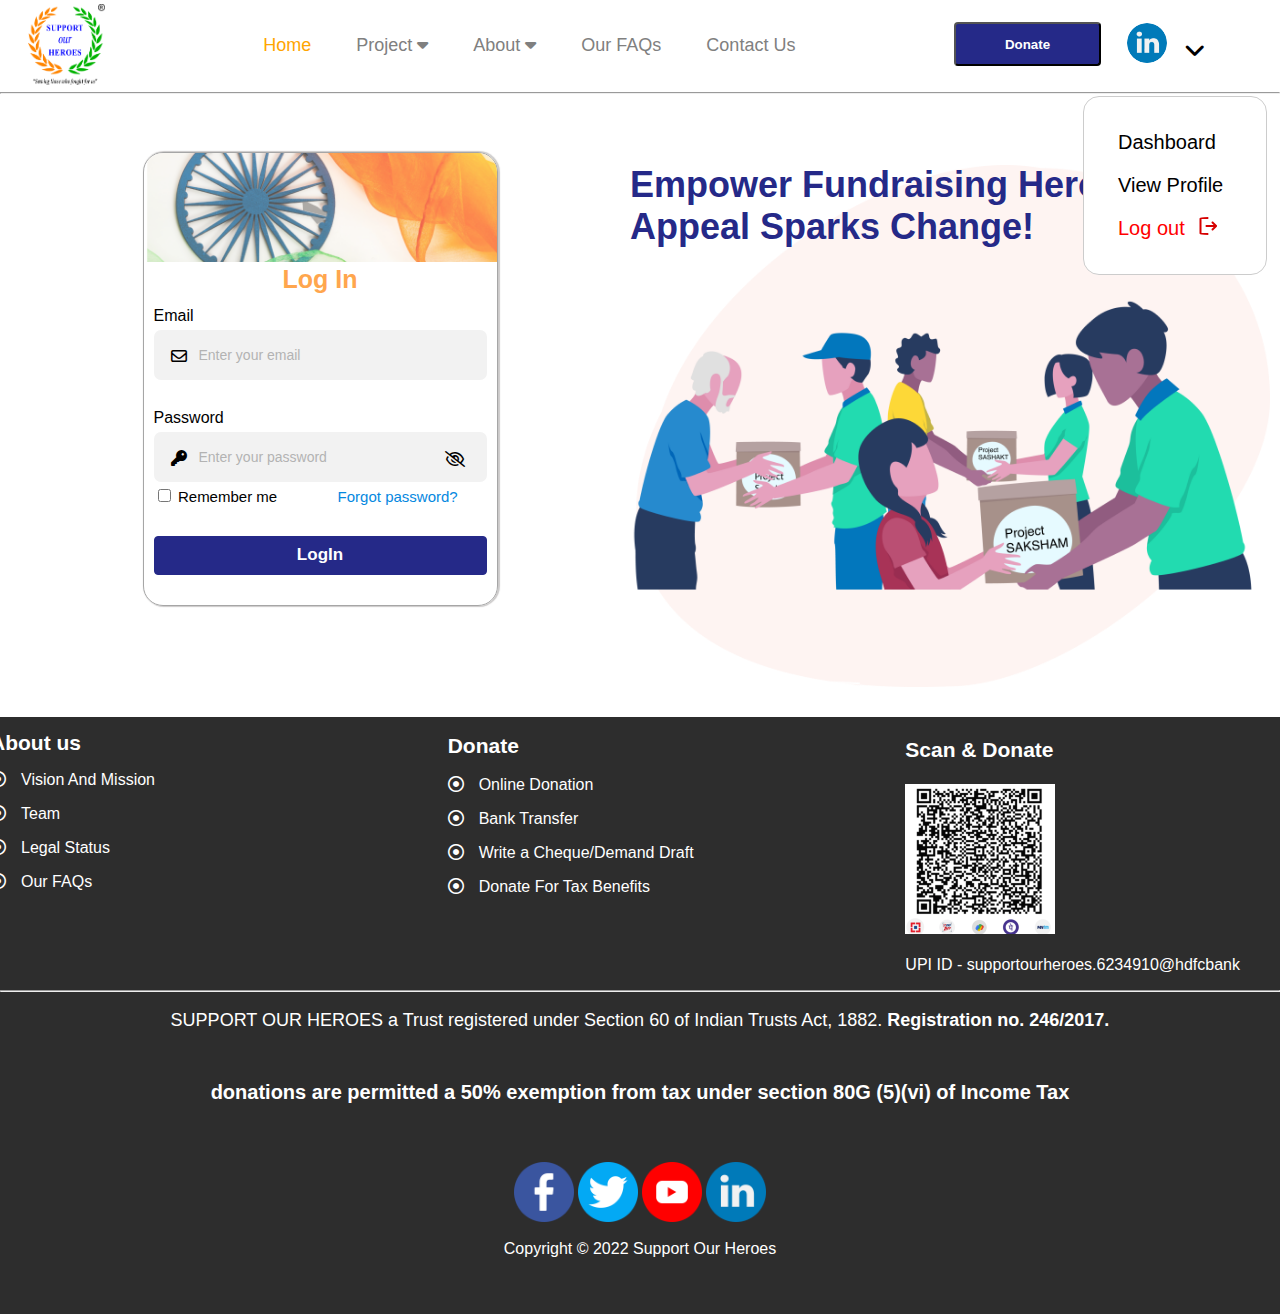
<file: index.html>
<!DOCTYPE html>
<html lang="en">
  <head>
    <meta charset="UTF-8" />
    <meta name="viewport" content="width=device-width, initial-scale=1.0" />
    <title>NGO</title>
    <link rel="preconnect" href="https://fonts.googleapis.com" />
    <link rel="preconnect" href="https://fonts.gstatic.com" crossorigin />
    <link rel="preconnect" href="https://fonts.googleapis.com" />
    <link rel="preconnect" href="https://fonts.gstatic.com" crossorigin />
    <link
      href="https://fonts.googleapis.com/css2?family=Bebas+Neue&family=Poppins:ital,wght@0,100;0,200;0,300;0,400;0,500;0,600;0,700;0,800;0,900;1,100;1,200;1,300;1,400;1,500;1,600;1,700;1,800;1,900&display=swap"
      rel="stylesheet"
    />
    <link
      href="https://fonts.googleapis.com/css2?family=Poppins:ital,wght@0,100;0,200;0,300;0,400;0,500;0,600;0,700;0,800;0,900;1,100;1,200;1,300;1,400;1,500;1,600;1,700;1,800;1,900&display=swap"
      rel="stylesheet"
    />
    <link
      href="https://cdnjs.cloudflare.com/ajax/libs/font-awesome/6.5.1/css/all.min.css"
      rel="stylesheet"
    />
    <link rel="stylesheet" href="style.css" />
  </head>

  <body>
    <header class="header">
      <!-- left content logo-->
      <div class="left">
        <img src="img/logo.png" alt="WEBSITE LOGO" height="81px" width="100%" />
      </div>
      <!-- mid content navbar-->
      <div class="mid">
        <ul class="nav">
          <li><a href="#" class="navLink active">Home</a></li>
          <div class="dropdown">
            <li>
              <a href="#" class="navLink"
                >Project <i class="fa-solid fa-caret-down drop"></i
              ></a>
            </li>
            <div class="dropdown-content">
              <a href="#">Project PITHU</a>
              <a href="#">Project SEHAT</a>
              <a href="#">Project SAKSHAM</a>
              <a href="#">Project SASHAKT</a>
              <a href="#">Project INSANIYAT</a>
            </div>
          </div>
          <div class="dropdown">
            <li>
              <a href="#" class="navLink"
                >About
                <i class="fa-solid fa-caret-down drop"></i>
              </a>
            </li>
            <div class="dropdown-content">
              <a href="#">Vision & Mission</a>
              <a href="#">Team</a>
              <a href="#">Letters of Appreciation</a>
              <a href="#">Legal Status</a>
              <a href="#">TAX EXEMPTION DONATION FAQS</a>
            </div>
          </div>
          <li><a href="#" class="navLink">Our FAQs</a></li>
          <li><a href="#" class="navLink">Contact Us</a></li>
        </ul>
      </div>
      <!--right content button-->
      <div class="rightmain">
        <div class="right">
          <button type="button" class="ctaBtn">Donate</button>
          <div id="main">
            <button class="openbtn" onclick="openNav()">☰</button>  
          </div>
        </div>
        <div class="profileimg">
          <button type="button" class="profilebutton">
            <img src="img/linkedin.png" width="40" height="40" />
            <div class="custom-dropdown">
              <div class="selected-option">
                <i class="fa-solid fa-angle-up fa-rotate-180"></i>
              </div>
            </div>
              <ul class="dropdown-options">
                <li data-value="option1">Dashboard</li>
                <li data-value="option2">View Profile</li>
                <li data-value="option3" style="color: red;">Log out<img src="img/Vector.svg" height="18px"></li>
              </ul>
            </div>
          </button>
          <div id="mySidebar" class="sidebar">
            <a href="javascript:void(0)" class="closebtn" onclick="closeNav()">×</a>
            <a href="#" class="navLink active">Home</a>
            <a href="#" class="navLink">Projects</a>
            <a href="#" class="navLink">About Us</a>
            <a href="#" class="navLink">Our FAQs</a>
            <a href="#" class="navLink">Contact Us</a>
          </div>
         
        </div>
    </header>
    <!-- hr row -->
    <hr />
    <!--section start-->
    <section class="loginformwrapper">
      <!-- section_1_form -->
      <div class="loginwrapper">
        <h1>Empower Fundraising Heroes:Your Appeal Sparks Change!</h1>
        <div class="form-main">
          <div class="imgform">
            <img src="img/formimg.png" alt="formimg" width="100%" />
          </div>
          <form>
            <div class="form_create">
              <h2>Log In</h2>
              <div class="container">
                <label for="Email">Email</label>
                <span
                  ><i class="fa-regular fa-envelope email"></i>
                  <div class="container filled">
                    <input
                      type="Email"
                      id="email"
                      class="input-field"
                      name="Email"
                      placeholder="Enter your email"
                    />
                  </div>
                </span>
              </div>
              <div class="container">
                <label for="psw">Password</label>
                <span
                  ><i class="fa-solid fa-key key"></i>
                  <i class="fa-regular fa-eye-slash eye"></i>
                  <div class="container filled">
                    <input
                      type="password"
                      id="password"
                      placeholder="Enter your password"
                      name="psw"
                    />
                  </div>
                </span>
              </div>
              <div class="container_password">
                <input
                  type="checkbox"
                  id="remember me"
                  width="13px"
                  height="13px"
                />
                <label for="remember me">Remember me</label>
                <label for="Forgot password"
                  ><a href="#" style="text-decoration: none"
                    >Forgot password?</a
                  ></label
                >
                <button type="button" class="ctaBtn" name="Log in">
                  LogIn
                </button>
              </div>
            </div>
          </form>
        </div>
      </div>
      <!--section_2_information -->
      <div class="informationwrapper">
        <div class="information">
          <h1>Empower Fundraising Heroes:Your Appeal Sparks Change!</h1>
        </div>
        <img src="img/aegraeg_1.svg"width="100%"height="488px" class="mobile">
      </div>
    </section>
    <!--footer content-->
    <footer>
      <div class="footercontainer">
        <div class="row">
          <div class="col left">
            <h1>About us</h1>
            <p>
              <a href="#"
                ><i class="fa-regular fa-circle-dot"></i>Vision And Mission</a
              >
            </p>
            <p>
              <a href="#"><i class="fa-regular fa-circle-dot"></i>Team</a>
            </p>
            <p>
              <a href="#"
                ><i class="fa-regular fa-circle-dot"></i>Legal Status</a
              >
            </p>
            <p>
              <a href="#"><i class="fa-regular fa-circle-dot"></i>Our FAQs</a>
            </p>
          </div>
          <div class="col mid">
            <h2>Donate</h2>
            <p>
              <a href="#"
                ><i class="fa-regular fa-circle-dot"></i>Online Donation</a
              >
            </p>
            <p>
              <a href="#"
                ><i class="fa-regular fa-circle-dot"></i>Bank Transfer</a
              >
            </p>
            <p>
              <a href="#"
                ><i class="fa-regular fa-circle-dot"></i>Write a Cheque/Demand
                Draft</a
              >
            </p>
            <p>
              <a href="#"
                ><i class="fa-regular fa-circle-dot"></i>Donate For Tax
                Benefits</a
              >
            </p>
          </div>
          <div class="col right">
            <h3>Scan & Donate</h3>
            <img src="img/qr scanner.png" />
            <p>
              <a href="#"
                >UPI ID -
                supportourheroes.6234910@hdfcbank</a
              >
            </p>
          </div>
        </div>
      </div>

      <hr />
      <div class="registered">
        <p>
          SUPPORT OUR HEROES a Trust registered under Section 60 of Indian
          Trusts Act, 1882. <b>Registration no. 246/2017.</b>
        </p>
      </div>
      <div class="permitted">
        <p>
          <strong>
            donations are permitted a 50% exemption from tax under section 80G
            (5)(vi) of Income Tax</strong
          >
        </p>
      </div>
      <div class="imgbox">
        <img src="img/facebook.png" height="60" />
        <img src="img/twitter (1).png" height="60" />
        <img src="img/youtube.png" height="60" />
        <img src="img/linkedin.png" height="60" />
      </div>
      <footer class="footer">
      <div class="Copyright">
        <p>Copyright © 2022 Support Our Heroes</p>
      </div>
    </footer>
    <script>
      function  openNav() {
        document.getElementById("mySidebar").style.width = "200px";
      }
      
      function closeNav() {
        document.getElementById("mySidebar").style.width = "0";
        document.getElementById("main").style.marginLeft= "0";
      }
      </script>
  </body>
</html>
</file>
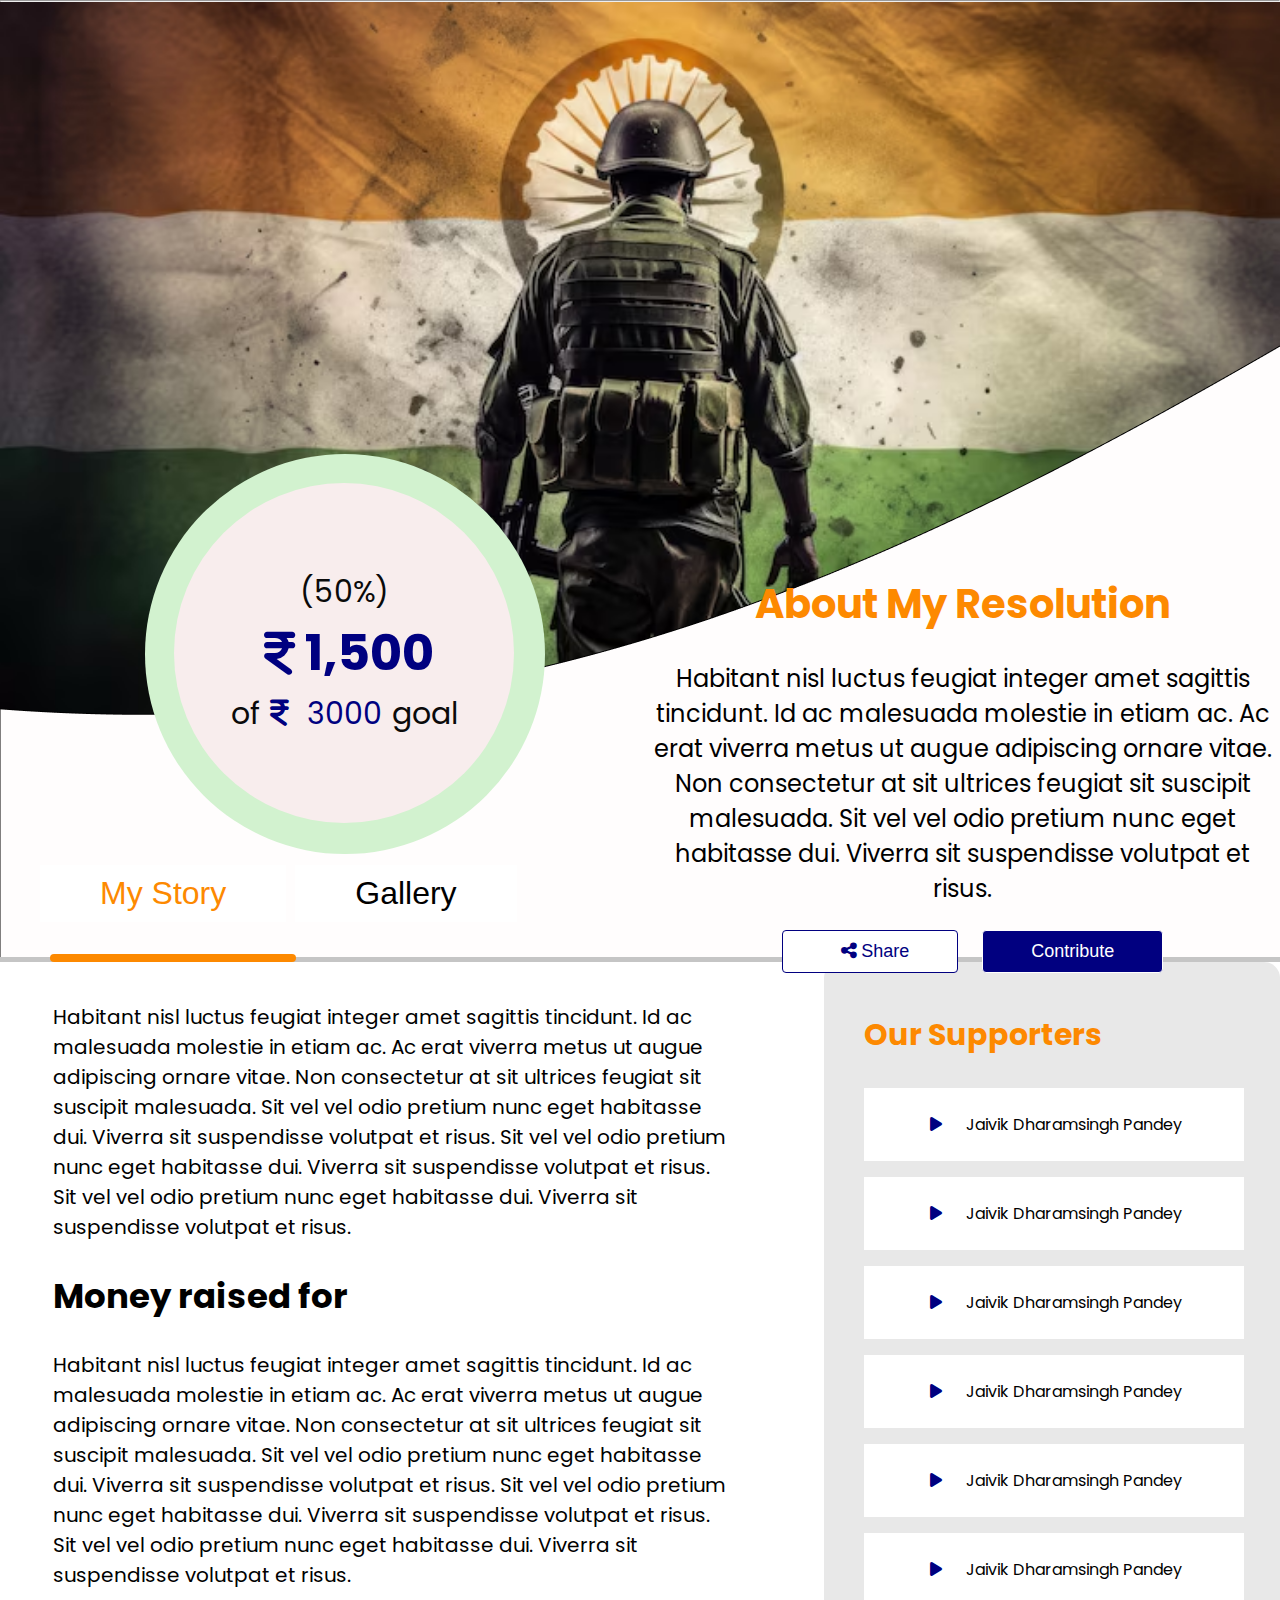
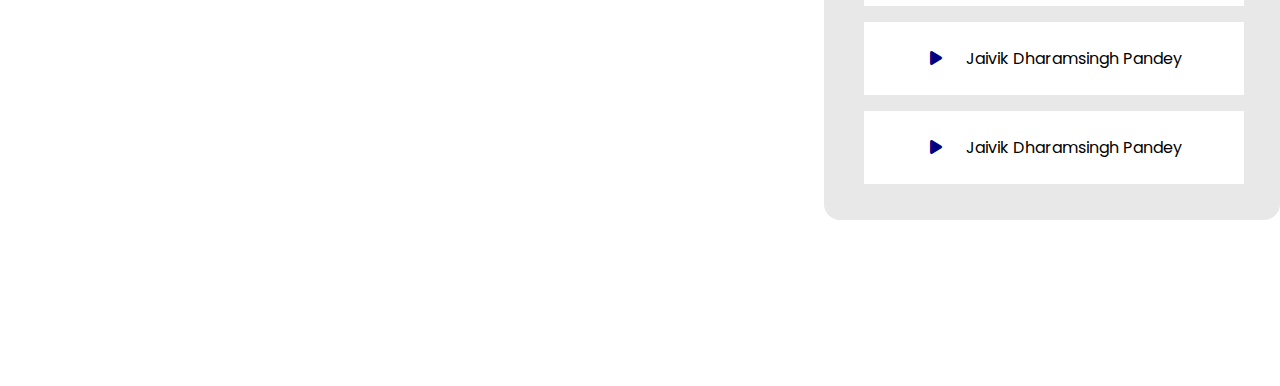
<file: fund/index.html>
<!DOCTYPE html>
<html lang="en">
  <head>
    <meta charset="UTF-8" />
    <meta name="viewport" content="width=device-width, initial-scale=1.0" />
    <title>NGO</title>
    <link rel="preconnect" href="https://fonts.googleapis.com" />
    <link rel="preconnect" href="https://fonts.gstatic.com" crossorigin />
    <link rel="preconnect" href="https://fonts.googleapis.com" />
    <link rel="preconnect" href="https://fonts.gstatic.com" crossorigin />
    <link
      href="https://fonts.googleapis.com/css2?family=Bebas+Neue&family=Poppins:ital,wght@0,100;0,200;0,300;0,400;0,500;0,600;0,700;0,800;0,900;1,100;1,200;1,300;1,400;1,500;1,600;1,700;1,800;1,900&display=swap"
      rel="stylesheet"
    />
    <link
      href="https://fonts.googleapis.com/css2?family=Poppins:ital,wght@0,100;0,200;0,300;0,400;0,500;0,600;0,700;0,800;0,900;1,100;1,200;1,300;1,400;1,500;1,600;1,700;1,800;1,900&display=swap"
      rel="stylesheet"
    />
    <link
      href="https://cdnjs.cloudflare.com/ajax/libs/font-awesome/6.5.1/css/all.min.css"
      rel="stylesheet"
    />
    <link rel="stylesheet" href="style.css" />
  </head>

  <body>
    
   <!-- <header class="header">
      left content logo
      <div class="left">
        <img src="img/logo.png" alt="WEBSITE LOGO" height="85px" width="100%" />
      </div>
      mid content navbar
      <div class="mid">
        <ul class="nav">
          <li><a href="#" class="navLink active">Home</a></li>
          <div class="dropdown">
            <li>
              <a href="#" class="navLink"
                >Project <i class="fa-solid fa-caret-down drop"></i
              ></a>
            </li>
            <div class="dropdown-content">
              <a href="#">Project PITHU</a>
              <a href="#">Project SEHAT</a>
              <a href="#">Project SAKSHAM</a>
              <a href="#">Project SASHAKT</a>
              <a href="#">Project INSANIYAT</a>
            </div>
          </div>
          <div class="dropdown">
            <li>
              <a href="#" class="navLink"
                >About
                <i class="fa-solid fa-caret-down drop"></i>
              </a>
            </li>
            <div class="dropdown-content">
              <a href="#">Vision & Mission</a>
              <a href="#">Team</a>
              <a href="#">Letters of Appreciation</a>
              <a href="#">Legal Status</a>
              <a href="#">TAX EXEMPTION DONATION FAQS</a>
            </div>
          </div>
          <li><a href="#" class="navLink">Our FAQs</a></li>
          <li><a href="#" class="navLink">Contact Us</a></li>
        </ul>
      </div>
      <!--right content button
      <div class="right">
        <button type="button" class="ctaBtn">Log In</button>
        <button type="button" class="ctaBtn filled">Donate</button>
      </div>
    </header>
    hr row -->
    <hr/>
    <!-- page main-->
    <div class="container">
      <div class="banner">
        <div class="imgarea">
        <img src="img/image 6.png" width="100%"height="100%">
      </div>
      </div>
        <div class="resolution">
        <div class="goal">
          <div class="outer-circle">
            <div class="in-circle">
              <p class="p">(50%)</p>
              <p class="pp"><p class="ppp"><i class="fa-solid fa-indian-rupee-sign r"></i>1,500<br><p class="p">of<span><i class="fa-solid fa-indian-rupee-sign pe"></i> 3000</span> goal</p></p></p>
            </div>
          </div>
          </div>
        <div class="aboutmy">
          <h1>About My Resolution</h1>
              <p>Habitant nisl luctus feugiat integer amet sagittis tincidunt. Id ac malesuada molestie in etiam ac. Ac erat viverra metus ut augue adipiscing ornare vitae. Non consectetur at sit ultrices feugiat sit suscipit malesuada. Sit vel vel odio pretium nunc eget habitasse dui. Viverra sit suspendisse volutpat et risus.</p>
              <a href="#"><button type="button" class="ctaBtn"><i class="fa-solid fa-share-nodes"></i>Share</button></a>
              <a href="#"><button type="button" class="ctaBtn filled">Contribute</button></a>
          </div> 
        </div>
    </div>
    <!-- aside mystory-->
    <aside>
      
      <div class="mystory">
        <ul>
          <li><a href="#" class="active"><button type="button" class="ctaBtn active">My Story</button></a></li>
          <li><a href="#" class=""><button type="button" class="ctaBtn">Gallery</button></a></li>
        </ul>
      </div>
      <div class="our">
        <div class="story">
          <p>Habitant nisl luctus feugiat integer amet sagittis tincidunt. Id ac malesuada molestie in etiam ac. Ac erat viverra metus ut augue adipiscing ornare vitae. Non consectetur at sit ultrices feugiat sit suscipit malesuada. Sit vel vel odio pretium nunc eget habitasse dui. Viverra sit suspendisse volutpat et risus.  Sit vel vel odio pretium nunc eget habitasse dui. Viverra sit suspendisse volutpat et risus. Sit vel vel odio pretium nunc eget habitasse dui. Viverra sit suspendisse volutpat et risus.</p>
        <h2>Money raised for</h2>
          <p>Habitant nisl luctus feugiat integer amet sagittis tincidunt. Id ac malesuada molestie in etiam ac. Ac erat viverra metus ut augue adipiscing ornare vitae. Non consectetur at sit ultrices feugiat sit suscipit malesuada. Sit vel vel odio pretium nunc eget habitasse dui. Viverra sit suspendisse volutpat et risus.  Sit vel vel odio pretium nunc eget habitasse dui. Viverra sit suspendisse volutpat et risus. Sit vel vel odio pretium nunc eget habitasse dui. Viverra sit suspendisse volutpat et risus.</p>
        </div>
        <div class="supporters">
          <div class="ters">
          <h3>Our Supporters</h3>
          <p class="support"><i class="fa-sharp fa-solid fa-play triangle"></i>Jaivik Dharamsingh Pandey</p>
          <p class="support"><i class="fa-sharp fa-solid fa-play triangle"></i>Jaivik Dharamsingh Pandey</p>
          <p class="support"><i class="fa-sharp fa-solid fa-play triangle"></i>Jaivik Dharamsingh Pandey</p>
          <p class="support"><i class="fa-sharp fa-solid fa-play triangle"></i>Jaivik Dharamsingh Pandey</p>
          <p class="support"><i class="fa-sharp fa-solid fa-play triangle"></i>Jaivik Dharamsingh Pandey</p>
          <p class="support"><i class="fa-sharp fa-solid fa-play triangle"></i>Jaivik Dharamsingh Pandey</p>
          <p class="support"><i class="fa-sharp fa-solid fa-play triangle"></i>Jaivik Dharamsingh Pandey</p>
          <p class="support"><i class="fa-sharp fa-solid fa-play triangle"></i>Jaivik Dharamsingh Pandey</p>
        </div>
        </div>
      </div>
    </aside>
        
    <!--footer content
    <footer>
      <div class="footercontainer">
        <div class="row">
          <div class="col left">
            <h1>About us</h1>
            <p>
              <a href="#"
                ><i class="fa-regular fa-circle-dot"></i>Our Story</a
              >
            </p>
            <p>
              <a href="#"
                ><i class="fa-regular fa-circle-dot"></i>Vision And Mission</a
              >
            </p>
            <p>
              <a href="#"><i class="fa-regular fa-circle-dot"></i>Team</a>
            </p>
            <p>
              <a href="#"
                ><i class="fa-regular fa-circle-dot"></i>Legal Status</a
              >
            </p>
            <p>
              <a href="#"><i class="fa-regular fa-circle-dot"></i>Our FAQs</a>
            </p>
          </div>
          <div class="col mid">
            <h2>Donate</h2>
            <p>
              <a href="#"
                ><i class="fa-regular fa-circle-dot"></i>Online Donation</a
              >
            </p>
            <p>
              <a href="#"
                ><i class="fa-regular fa-circle-dot"></i>Bank Transfer</a
              >
            </p>
            <p>
              <a href="#"
                ><i class="fa-regular fa-circle-dot"></i>Write a Cheque/Demand
                Draft</a
              >
            </p>
            <p>
              <a href="#"
                ><i class="fa-regular fa-circle-dot"></i>Donate For Tax
                Benefits</a
              >
            </p>
          </div>
          <div class="col right">
            <h3>Scan & Donate</h3>
            <img src="img/qr scanner.png" />
            <p>
              <a href="#"
                ><i class="fa-regular fa-circle-dotin"></i>UPI ID -
                supportourheroes.6234910@hdfcbank</a
              >
            </p>
          </div>
        </div>
      </div>

      <hr />
      <div class="registered">
        <p>
          SUPPORT OUR HEROES a Trust registered under Section 60 of Indian
          Trusts Act, 1882. <b>Registration no. 246/2017.</b>
        </p>
      </div>
      <div class="permitted">
        <p>
          <strong>
            donations are permitted a 50% exemption from tax under section 80G
            (5)(vi) of Income Tax</strong
          >
        </p>
      </div>
      <div class="imgbox">
        <img src="img/facebook.png" height="60" />
        <img src="img/twitter (1).png" height="60" />
        <img src="img/youtube.png" height="60" />
        <img src="img/linkedin.png" height="60" />
      </div>
      <div class="Copyright">
        <p>Copyright © 2022 Support Our Heroes</p>
      </div>
    </footer>-->
  </body>
</html>
</file>
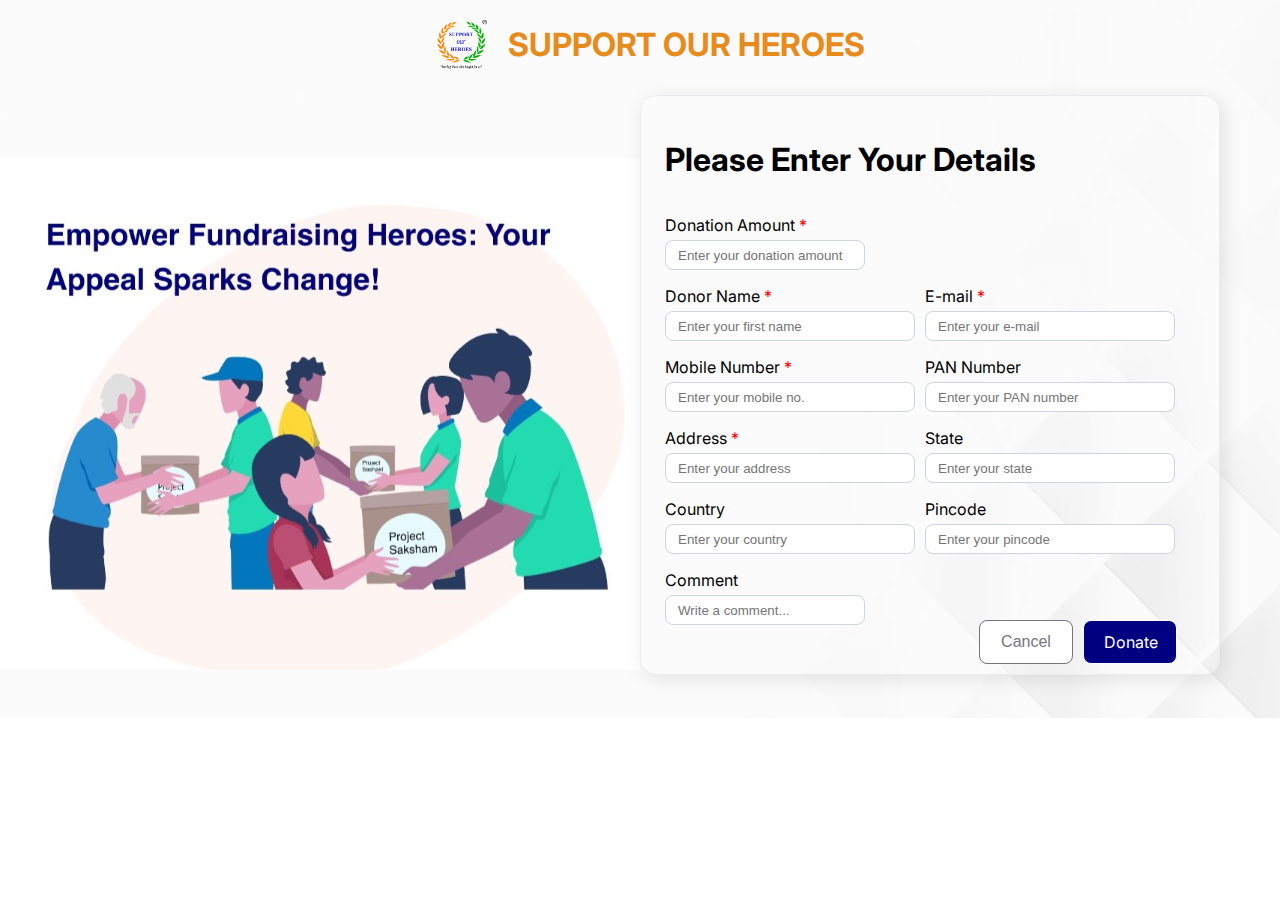
<file: donationpage.html>
<!DOCTYPE html>
<html lang="en">
  <head>
    <meta charset="UTF-8" />
    <meta name="viewport" content="width=device-width, initial-scale=1.0" />
    <title>Document</title>
    <link rel="preconnect" href="https://fonts.googleapis.com" />
    <link rel="preconnect" href="https://fonts.gstatic.com" crossorigin />
    <link
      href="https://fonts.googleapis.com/css2?family=Bebas+Neue&family=Inter:wght@100..900&family=Poppins:ital,wght@0,100;0,200;0,300;0,400;0,500;0,600;0,700;0,800;0,900;1,100;1,200;1,300;1,400;1,500;1,600;1,700;1,800;1,900&family=Space+Mono:ital,wght@0,400;0,700;1,400;1,700&display=swap"
      rel="stylesheet"
    />
    <link
      href="https://cdnjs.cloudflare.com/ajax/libs/font-awesome/6.5.1/css/all.min.css"
      rel="stylesheet"
    />
    <link rel="stylesheet" href="style.css" />
  </head>

  <body>
    <div class="donateform">
    <div class="donationtitle">
      <img src="img/logo.png" height="49px" width="50px" />
      <h1>SUPPORT OUR HEROES</h1>
    </div>
    <section class="wrapperdonation">
      <div class="donationimg">
        <div class="information">
          <img
            src="img/aegraeg 1 (1).svg"
            width="100%"
            height="
            590px"
          />
        </div>
      </div>
      <div class="donationdetdetails">
        <form>
            <h1>Please Enter Your Details</h1>
          <div class="details">
            <div class="donationdetails com">
              <label for="donation amount">Donation Amount </label>
              <input
                type="number"
                class="number"
                name="number"
                placeholder="Enter your donation amount"
                min="0"
              />
            </div>
          </div>
          <div class="details">
            <div class="donationdetails">
              <label for="donor name">Donor Name</label>
              <input
                type="text"
                class="username"
                name="username"
                value=""
                placeholder="Enter your first name"
                maxlength="20"
                size="30"
                required
                autocomplete="username"
              />
            </div>
            <div class="donationdetails">
              <label for="e-mail">E-mail</label>
              <input
                type="email"
                class="email"
                name="email"
                placeholder="Enter your e-mail"
                required
                autocomplete="email"
              />
            </div>
          </div>
          <div class="details">
            <div class="donationdetails">
              <label for="tel">Mobile Number</label>
              <input
                type="tel"
                class="mobilenumber"
                name="tel"
                placeholder="Enter your mobile no."
                pattern="[0-9]{3}-[0-9]{3}-[0-9]{4}"
              />
            </div>
            <div class="donationdetails num">
              <label for="pannumber">PAN Number</label>
              <input
                type="text"
                class="pannumber"
                name="Pannumber"
                placeholder="Enter your PAN number"
                required
                autocomplete=""
              />
            </div>
          </div>
          <div class="details">
            <div class="donationdetails">
              <label for="address">Address</label>
              <input
                type="text"
                class="address"
                name="Address"
                placeholder="Enter your address"
              />
            </div>
            <div class="donationdetails num">
              <label for="state">State</label>
              <input
                type="text"
                class="state"
                name="State"
                placeholder="Enter your state"
              />
            </div>
          </div>
          <div class="details">
            <div class="donationdetails num">
              <label for="country">Country</label>
              <input
                type="text"
                class="country"
                name="Country"
                placeholder="Enter your country"
              />
            </div>
            <div class="donationdetails num">
              <label for="pincode">Pincode</label>
              <input
                type="text"
                class="pincode"
                name="Pincode"
                placeholder="Enter your pincode"
              />
            </div>
          </div>
          <div class="details">
            <div class="donationdetails com num">
              <label for="comment">Comment</label>
              <input
                type="text"
                class="comment"
                name="Comment"
                placeholder="Write a comment..."
              />
            </div>
          </div>
          <div class="donates">
          <button type="button" id="button_id" class="catBtn" name="button_name" aria-label="button_name">Cancel</button>
         <button type="button" id="button_id" class="catBtn donate" name="button_name" aria-label="button_name">Donate</button>
        </div>
        </form>
      </div>
    </section>
  </div>
  </body>
</html>
</file>
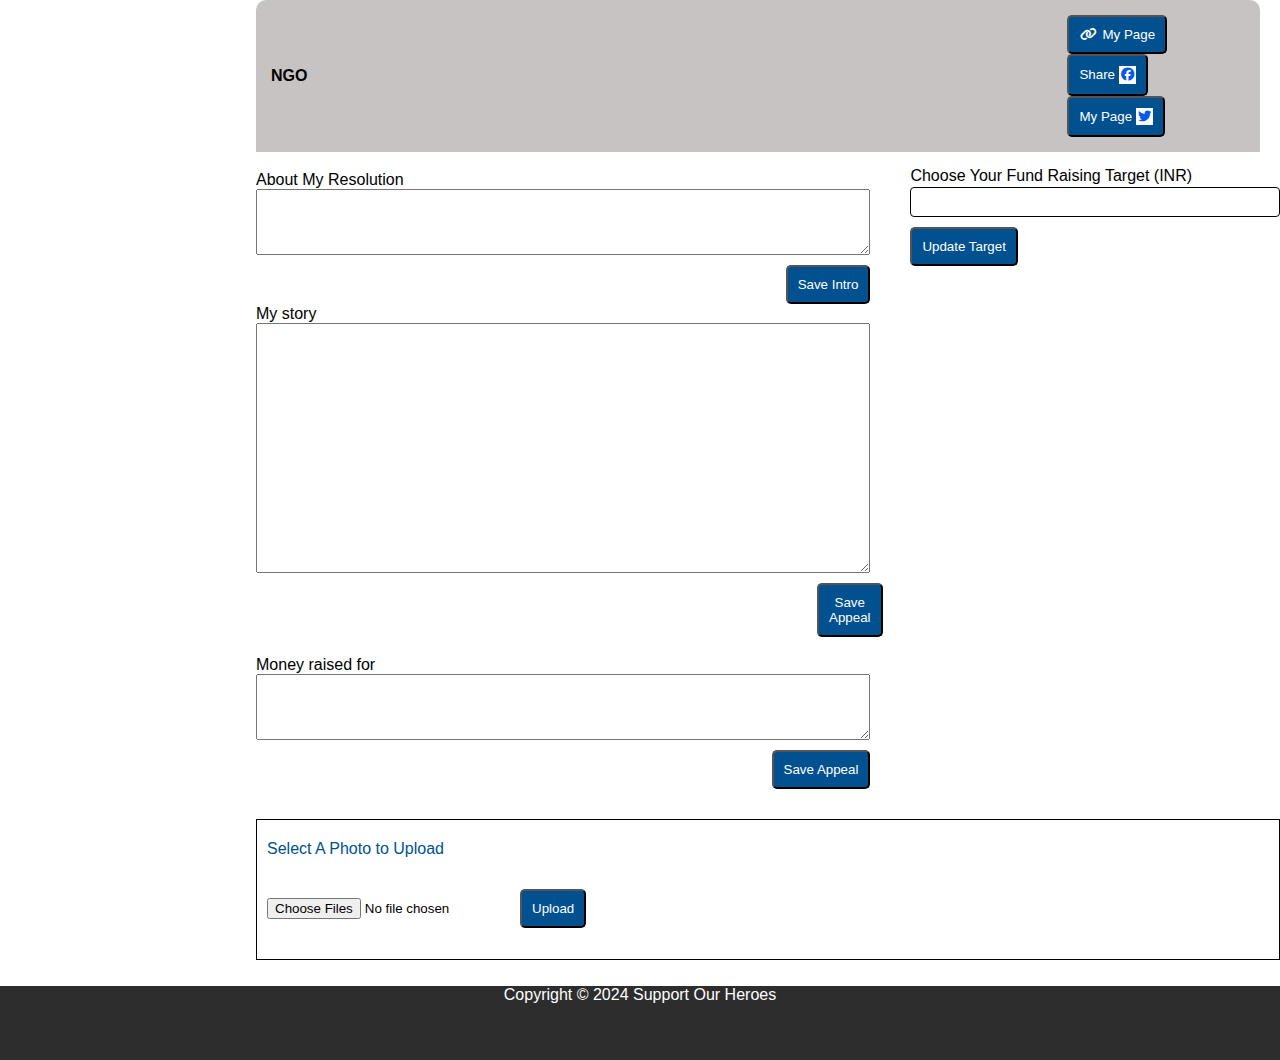
<file: fund.html>
<!DOCTYPE html>
<html lang="en">
<head>
    <meta charset="UTF-8">
    <meta name="viewport" content="width=device-width, initial-scale=1.0">
    <link
href="https://cdnjs.cloudflare.com/ajax/libs/font-awesome/6.5.1/css/all.min.css"
rel="stylesheet"
/>
    <link href="style.css" rel="stylesheet">
</head>

<body>
    <section class="fundraisingwrapper">
        <div class="view">

        </div>
    <div class="fundraising">
        <div class="container">
            <div class="left">
            <h4>NGO</h4>
        </div>
        <div class="right">
            <button type="submit" class="catBtn"><i class="fa-solid fa-link"></i>My Page</button>
            <button type="submit" class="catBtn">Share<i class="fa-brands fa-facebook" ></i></button>
            <button type="submit" class="catBtn">My Page<i class="fa-brands fa-twitter"></i></button>
        </div>
    </div>
    <div class="fundmain">
    <div class="fund">
        <div class="about">
            <label for="About My Resolution">About My Resolution</label>
            <textarea  name="money raised for" rows="4" cols="50">
            </textarea>
            <button type="submit" class="catBtn filled">Save Intro</button>
        </div>
        <div class="row">
            <div class="col1">
        <label for="My story">My story</label>
        <textarea  name="money raised for" rows="4" cols="50">
        </textarea>
    </div>
    <div class="save appeal">
    <button type="submit" class="catBtn filled">Save Appeal</button>
    </div>
    </div>
    <div class="about my">
        <label for="Money raised for">Money raised for</label>
        <textarea  name="money raised for" rows="4" cols="50">
        </textarea>
        <button type="submit" class="catBtn filled">Save Appeal</button>
    </div>
   
    </div>
    <div class="target">
      <label for="Target">Choose Your Fund Raising Target (INR)</label>
      <input type="number">
      <button type="submit" class="catBtn filled">Update Target</button>
    </div>
</div>
<div class="gallery">
    <label for="upload">Select A Photo to Upload</label>
    <input type="file" multiple="multiple"><button type="submit" class="catBtn">Upload</button></div>
    </div>
    </div>
</section>
<footer>
    <div class="Copyright">
      <p>Copyright © 2024 Support Our Heroes</p>
    </div>
  </footer>
</body>
</html>
</file>
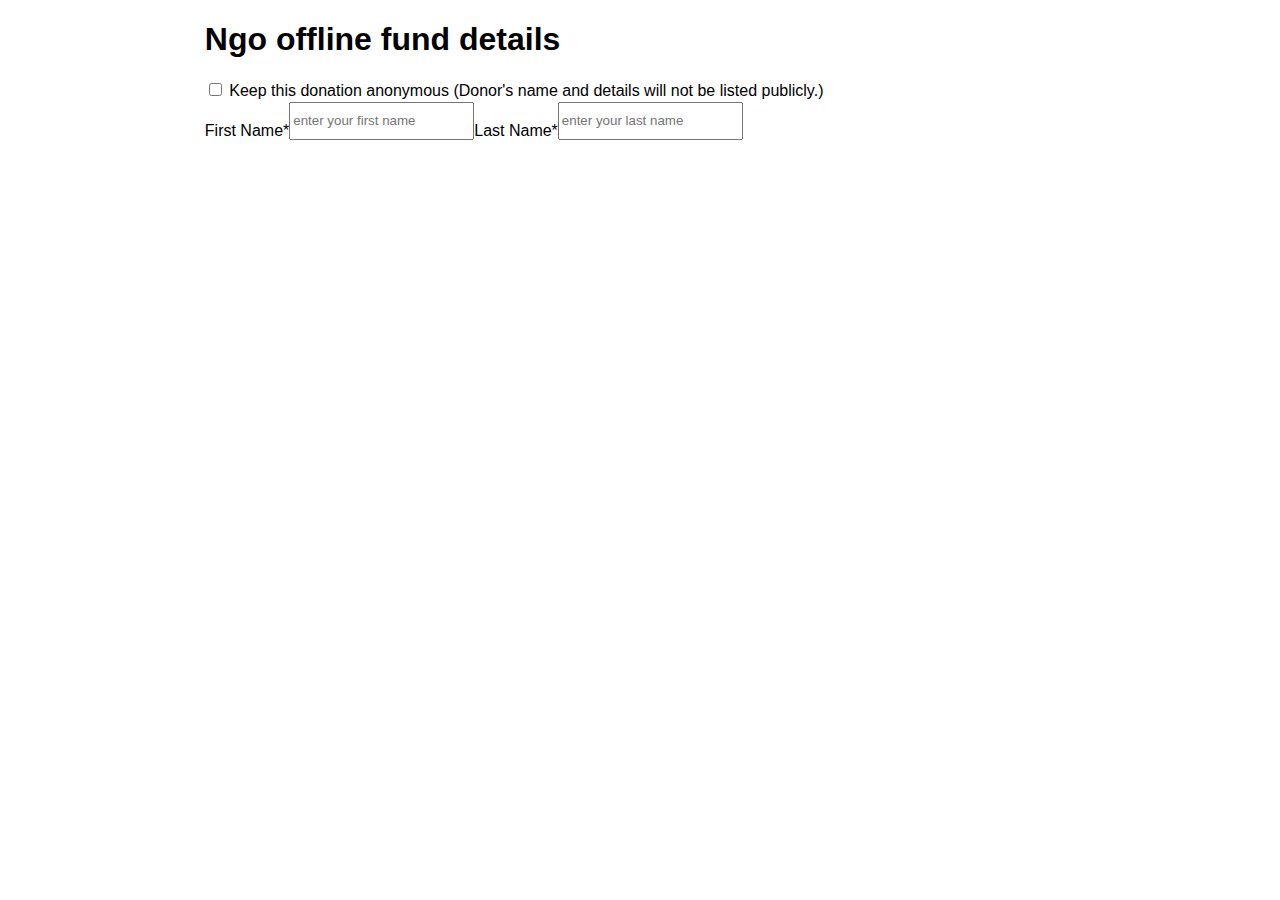
<file: fundoffline.html>
<!DOCTYPE html>
<html lang="en">
<head>
    <meta charset="UTF-8">
    <meta name="viewport" content="width=device-width, initial-scale=1.0">
    <title></title>
    <link href="style.css" rel="stylesheet">
</head>
<body>
    <section class="fundofflinewrapper">
        <div class="view">

        </div>
        <div class="detailsfund">
            <h1> Ngo offline fund details</h1>
            <input type="checkbox">
            <label for="keepdonation">
                Keep this donation anonymous (Donor's name and details will not be listed publicly.)
            </label>
            <div class="profile">
                <label for="fristname">First Name*</label>
                <input type="text" id="frist Name" name="Enter your first Name"value=""placeholder="enter your first name">
                <label for="lastname">Last Name*</label>
                <input type="text" id="frist Name" name="Enter your last Name"value=""placeholder="enter your last name">
            </div>
    </div>
    
    </section>
</body>
</html>
</file>
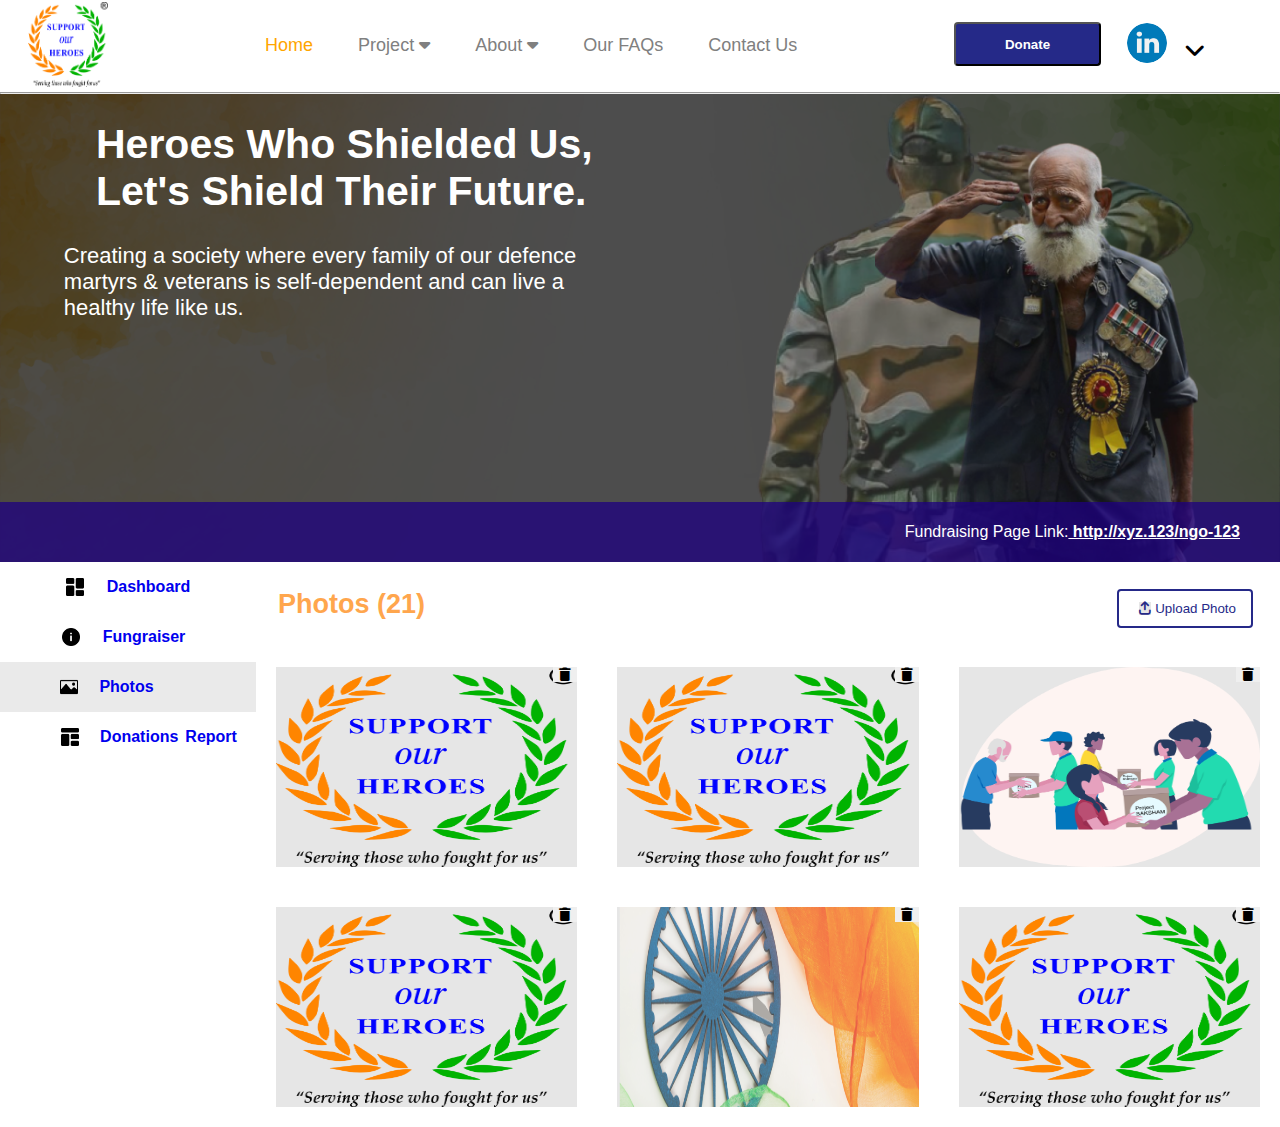
<file: fundrezorphotos.html>
<!DOCTYPE html>
<html lang="en">
  <head>
    <meta charset="UTF-8" />
    <meta name="viewport" content="width=device-width, initial-scale=1.0" />
    <title>NGO</title>
    <link rel="preconnect" href="https://fonts.googleapis.com" />
    <link rel="preconnect" href="https://fonts.gstatic.com" crossorigin />
    <link rel="preconnect" href="https://fonts.googleapis.com" />
    <link rel="preconnect" href="https://fonts.gstatic.com" crossorigin />
    <link
      href="https://fonts.googleapis.com/css2?family=Bebas+Neue&family=Poppins:ital,wght@0,100;0,200;0,300;0,400;0,500;0,600;0,700;0,800;0,900;1,100;1,200;1,300;1,400;1,500;1,600;1,700;1,800;1,900&display=swap"
      rel="stylesheet"
    />
    <link
      href="https://fonts.googleapis.com/css2?family=Poppins:ital,wght@0,100;0,200;0,300;0,400;0,500;0,600;0,700;0,800;0,900;1,100;1,200;1,300;1,400;1,500;1,600;1,700;1,800;1,900&display=swap"
      rel="stylesheet"
    />
    <link
      href="https://cdnjs.cloudflare.com/ajax/libs/font-awesome/6.5.1/css/all.min.css"
      rel="stylesheet"
    />
    <script src="https://ajax.googleapis.com/ajax/libs/jquery/2.1.1/jquery.min.js"></script>
    <link rel="stylesheet" href="style.css" />
  </head>

  <body>
    <header class="header">
      <!-- left content logo-->
      <div class="left">
        <img src="img/logo.png" alt="WEBSITE LOGO" height="85px" width="100%" />
      </div>
      <!-- mid content navbar-->
      <div class="mid">
        <ul class="nav">
          <li><a href="#" class="navLink active">Home</a></li>
          <div class="dropdown">
            <li>
              <a href="#" class="navLink"
                >Project <i class="fa-solid fa-caret-down drop"></i
              ></a>
            </li>
            <div class="dropdown-content">
              <a href="#">Project PITHU</a>
              <a href="#">Project SEHAT</a>
              <a href="#">Project SAKSHAM</a>
              <a href="#">Project SASHAKT</a>
              <a href="#">Project INSANIYAT</a>
            </div>
          </div>
          <div class="dropdown">
            <li>
              <a href="#" class="navLink"
                >About
                <i class="fa-solid fa-caret-down drop"></i>
              </a>
            </li>
            <div class="dropdown-content">
              <a href="#">Vision & Mission</a>
              <a href="#">Team</a>
              <a href="#">Letters of Appreciation</a>
              <a href="#">Legal Status</a>
              <a href="#">TAX EXEMPTION DONATION FAQS</a>
            </div>
          </div>
          <li><a href="#" class="navLink">Our FAQs</a></li>
          <li><a href="#" class="navLink">Contact Us</a></li>
        </ul>
      </div>
      <!--right content button-->
      <div class="rightmain">
        <div class="right">
          <button type="button" class="ctaBtn">Donate</button>
        </div>
        <div class="profileimg">
          <button type="button" class="profilebutton">
            <img src="img/linkedin.png" width="40" height="40" />
            <div class="custom-dropdown">
              <div class="selected-option">
                <i class="fa-solid fa-angle-up fa-rotate-180"></i>
              </div>
            </div>
              <ul class="dropdown-options">
                <li data-value="option1">Dashboard</li>
                <li data-value="option2">View Profile</li>
                <li data-value="option3" style="color: red;">Log out<img src="img/Vector.svg" height="18px"></li>
              </ul>
            </div>
          </button>
        </div>
      
    </header>
    <!-- hr row -->
    <hr />
    <!--start fundraising man link page-->
    <section class="backgroundwrapper">
        <div class="pagelink">
          <p>Fundraising Page Link:<a href="#"> http://xyz.123/ngo-123</a></p></div>

      <div class="inform">
        <h1>Heroes Who Shielded Us, Let's Shield Their Future.</h1>
        <p>
          Creating a society where every family of our defence<br />
          martyrs & veterans is self-dependent and can live a <br />
          healthy life like us.
        </p>
      </div>
      <div class="heroimg">
        <img
          src="img/Army-soldier-qgsfy05mnwxf1jeyi5jzds2pg2xqc7uqjkawidyh8u.png"
        />
      </div>
    </section>
<!--slid bar for fichar-->
    <section class="photowrapper">
      <div class="barmenu">
        <div class="dashboard">
          <p>
            <img src="img\menu.png" width="100%" height="100%" /><a
              href="#"
              class="Dashboard"
              >Dashboard</a
            >
          </p>
        </div>
        <div class="fungraiser">
          <p>
            <img src="img\info.png" width="100%" height="100%" /><a
              href="#"
              class="Fungraiser"
              >Fungraiser</a
            >
          </p>
        </div>
        <div class="photo active">
          <p>
            <img src="img\photo.png" width="100%" height="100%" /><a
              href="#"
              class="Photos"
              >Photos</a
            >
          </p>
        </div>
        <div class="report">
          <p>
            <img
              src="img\dashboard-interface (1).png"
              width="100%"
              height="100%"
            /><a href="#" class="Donations">Donations<b>Report</b></a>
          </p>
        </div>
      </div>
      <!--start img uplodar-->
      <div class="imgwrapper">
        <div class="imgcount">
          <p>
            Photos (21)
            <a href="#"
              ><button type="button" class="ctaBtn">
                <i class="fa-solid fa-arrow-up-from-bracket"></i>Upload Photo
              </button></a
            >
          </p>
        </div>
        <div class="row">
          <div class="col">
            <button type="button" class="delete">
              <i class="fa-solid fa-trash"></i></button
            ><img src="img\logo.png" />
          </div>
          <div class="col 1">
            <button type="button" class="delete">
              <i class="fa-solid fa-trash"></i></button
            ><img src="img\logo.png" />
          </div>
          <div class="col 2">
            <button type="button" class="delete">
              <i class="fa-solid fa-trash"></i></button
            ><img src="img/inform.png" />
          </div>
        </div>
        <div class="row">
          <div class="col">
            <button type="button" class="delete">
              <i class="fa-solid fa-trash"></i></button
            ><img src="img\logo.png" />
          </div>
          <div class="col 1">
            <button type="button" class="delete">
              <i class="fa-solid fa-trash"></i></button
            ><img src="img/formimg.png" />
          </div>
          <div class="col 2">
            <button type="button" class="delete">
              <i class="fa-solid fa-trash"></i></button
            ><img src="img\logo.png" />
          </div>
        </div>
      </div>
    </section>
    <!--start dropdown function-->
    <script>
      $(document).ready(function () {
        // make menu by default hidden
        $(".dropdown-options").css("display","none")

        // Handle clicking on the selected option to show/hide the dropdown
        $(".selected-option").click(function () {
          $(".dropdown-options").slideToggle();
        });

        // Handle selecting an option from the dropdown
        $(".dropdown-options li").click(function () {
          var selectedValue = $(this).attr("data-value");
          $(".selected-option").text($(this).text());
          $(".dropdown-options").slideUp();
        });

        // Close the dropdown if the user clicks outside of it
        $(document).click(function (e) {
          if (!$(e.target).closest(".custom-dropdown").length) {
            $(".dropdown-options").slideUp();
          }
        });
      });
    </script>
  </body>
</html>
</file>
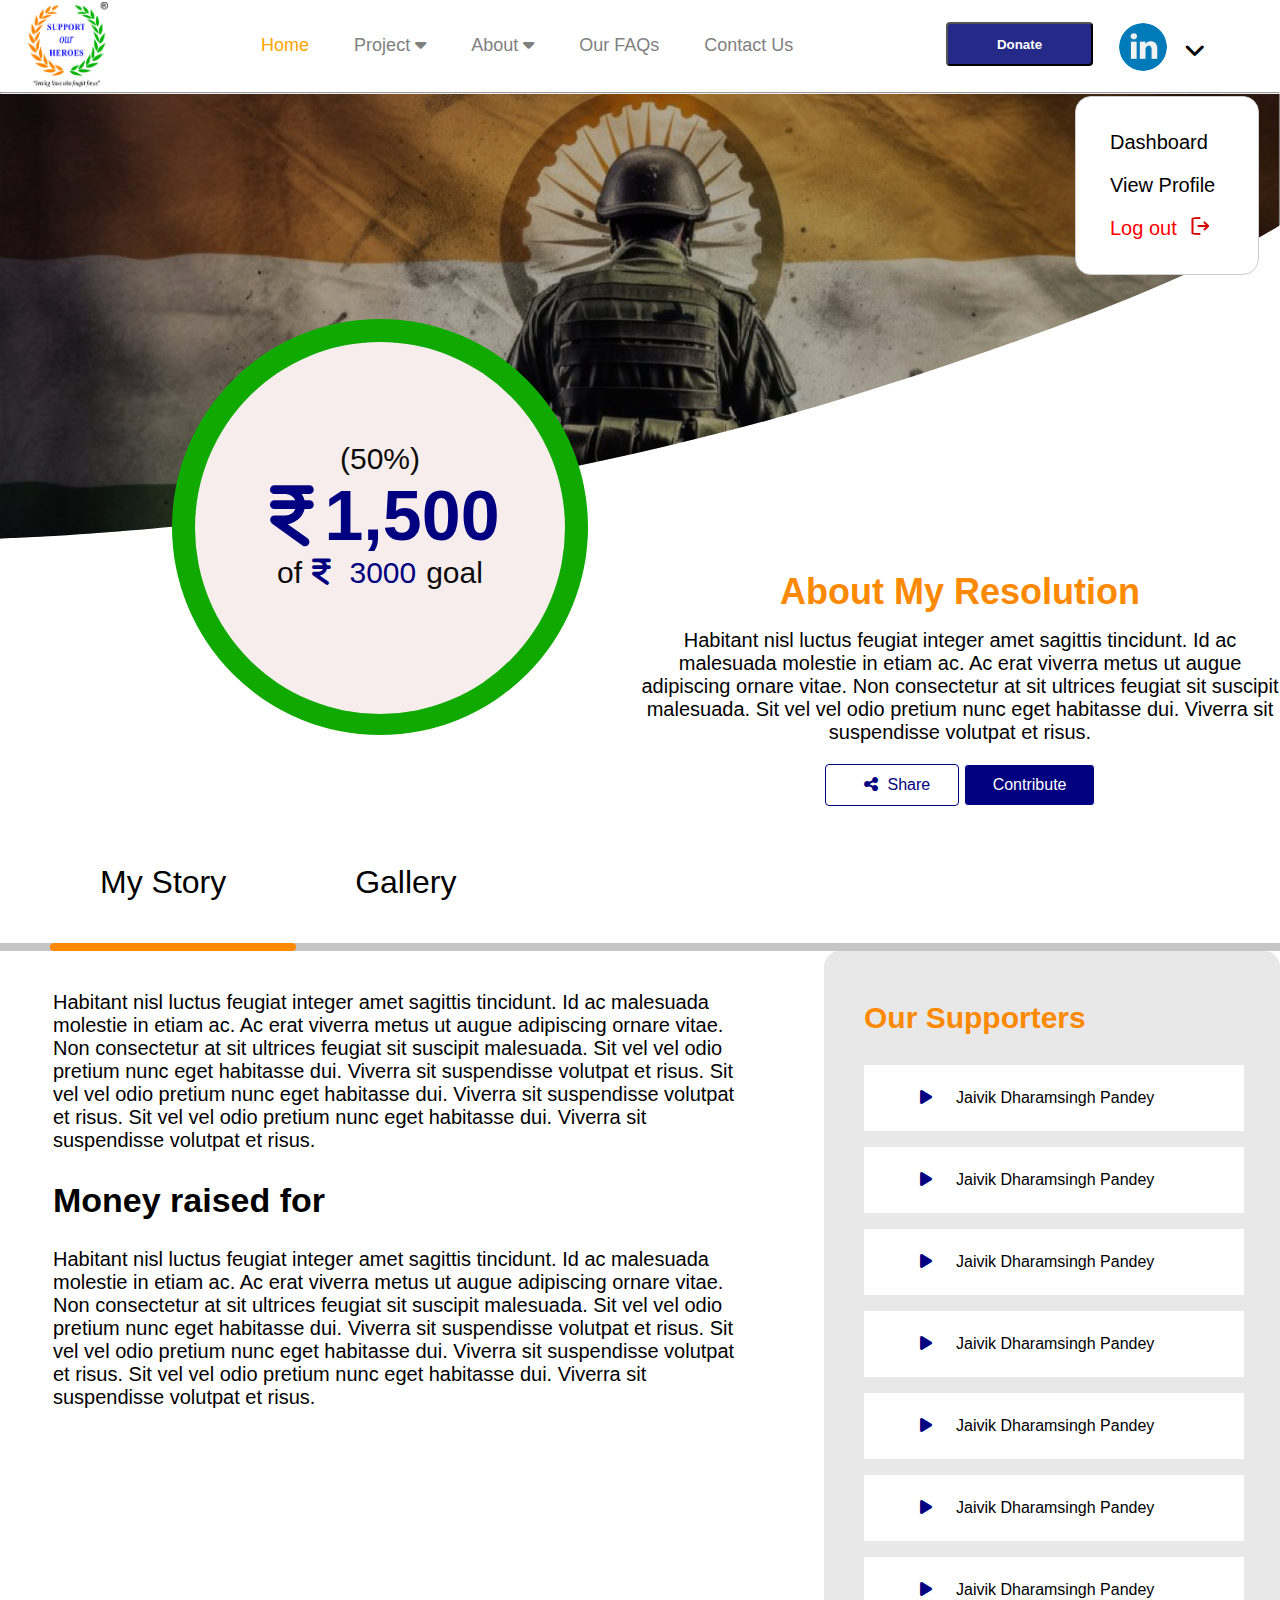
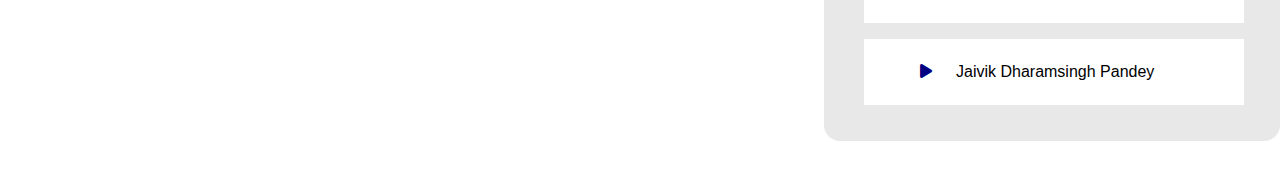
<file: mygols.html>
<!DOCTYPE html>
<html lang="en">
  <head>
    <meta charset="UTF-8" />
    <meta name="viewport" content="width=device-width, initial-scale=1.0" />
    <title>NGO</title>
    <link rel="preconnect" href="https://fonts.googleapis.com" />
    <link rel="preconnect" href="https://fonts.gstatic.com" crossorigin />
    <link rel="preconnect" href="https://fonts.googleapis.com" />
    <link rel="preconnect" href="https://fonts.gstatic.com" crossorigin />
    <link
      href="https://fonts.googleapis.com/css2?family=Bebas+Neue&family=Poppins:ital,wght@0,100;0,200;0,300;0,400;0,500;0,600;0,700;0,800;0,900;1,100;1,200;1,300;1,400;1,500;1,600;1,700;1,800;1,900&display=swap"
      rel="stylesheet"
    />
    <link
      href="https://fonts.googleapis.com/css2?family=Poppins:ital,wght@0,100;0,200;0,300;0,400;0,500;0,600;0,700;0,800;0,900;1,100;1,200;1,300;1,400;1,500;1,600;1,700;1,800;1,900&display=swap"
      rel="stylesheet"
    />
    <link
      href="https://cdnjs.cloudflare.com/ajax/libs/font-awesome/6.5.1/css/all.min.css"
      rel="stylesheet"
    />
    <link rel="stylesheet" href="style.css" />
  </head>

  <body>
    
    <header class="header">
      <!-- left content logo-->
      <div class="left">
        <img src="img/logo.png" alt="WEBSITE LOGO" height="85px" width="100%" />
      </div>
      <!-- mid content navbar-->
      <div class="mid">
        <ul class="nav">
          <li><a href="#" class="navLink active">Home</a></li>
          <div class="dropdown">
            <li>
              <a href="#" class="navLink"
                >Project <i class="fa-solid fa-caret-down drop"></i
              ></a>
            </li>
            <div class="dropdown-content">
              <a href="#">Project PITHU</a>
              <a href="#">Project SEHAT</a>
              <a href="#">Project SAKSHAM</a>
              <a href="#">Project SASHAKT</a>
              <a href="#">Project INSANIYAT</a>
            </div>
          </div>
          <div class="dropdown">
            <li>
              <a href="#" class="navLink"
                >About
                <i class="fa-solid fa-caret-down drop"></i>
              </a>
            </li>
            <div class="dropdown-content">
              <a href="#">Vision & Mission</a>
              <a href="#">Team</a>
              <a href="#">Letters of Appreciation</a>
              <a href="#">Legal Status</a>
              <a href="#">TAX EXEMPTION DONATION FAQS</a>
            </div>
          </div>
          <li><a href="#" class="navLink">Our FAQs</a></li>
          <li><a href="#" class="navLink">Contact Us</a></li>
        </ul>
      </div>
      <!--right content button-->
      <div class="rightmain">
        <div class="right">
          <button type="button" class="ctaBtn">Donate</button>
        </div>
        <div class="profileimg">
          <button type="button" class="profilebutton">
            <img src="img/linkedin.png" width="48" height="48" />
            <div class="custom-dropdown">
              <div class="selected-option">
                <i class="fa-solid fa-angle-up fa-rotate-180"></i>
              </div>
            </div>
              <ul class="dropdown-options">
                <li data-value="option1">Dashboard</li>
                <li data-value="option2">View Profile</li>
                <li data-value="option3" style="color: red;">Log out<img src="img/Vector.svg" height="18px"></li>
              </ul>
            </div>
          </button>
        </div>
      
    </header>
    <!-- hr row -->
    <hr />
    <!-- page main-->
    <div class="wrappergolcontainer">
      <div class="banner">
        <div class="imgarea">
        <img src="img/Rectangle 111.svg" width="100%"height="100%">
      </div>
      </div>
        <div class="resolution">
        <div class="goal">
          <div class="outer-circle">
            <div class="in-circle">
              <div class="about">
              <p class="p">(50%)</p>
              <p class="pp"><p class="ppp"><i class="fa-solid fa-indian-rupee-sign r"></i>1,500<br><p class="p">of<span><i class="fa-solid fa-indian-rupee-sign pe"></i> 3000</span> goal</p></p></p>
            </div>
            </div>
          </div>
          </div>
        <div class="aboutmy">
          <span>
          <h1>About My Resolution</h1>
              <p>Habitant nisl luctus feugiat integer amet sagittis tincidunt. Id ac malesuada molestie in etiam ac. Ac erat viverra metus ut augue adipiscing ornare vitae. Non consectetur at sit ultrices feugiat sit suscipit malesuada. Sit vel vel odio pretium nunc eget habitasse dui. Viverra sit suspendisse volutpat et risus.</p></span>
              <a href="#"><button type="button" class="ctaBtn"><i class="fa-solid fa-share-nodes"></i>Share</button></a>
              <a href="#"><button type="button" class="ctaBtn filled">Contribute</button></a>
          </div> 
        </div>
    </div>
    <!-- aside mystory-->
    <aside class="wrapperstory">
      
      <div class="mystory">
        <ul>
          <li><a href="#" class="active"><button type="button" class="ctaBtn active">My Story</button></a></li>
          <li><a href="#" class=""><button type="button" class="ctaBtn">Gallery</button></a></li>
        </ul>
      </div>
      <div class="our">
        <div class="story">
          <p>Habitant nisl luctus feugiat integer amet sagittis tincidunt. Id ac malesuada molestie in etiam ac. Ac erat viverra metus ut augue adipiscing ornare vitae. Non consectetur at sit ultrices feugiat sit suscipit malesuada. Sit vel vel odio pretium nunc eget habitasse dui. Viverra sit suspendisse volutpat et risus.  Sit vel vel odio pretium nunc eget habitasse dui. Viverra sit suspendisse volutpat et risus. Sit vel vel odio pretium nunc eget habitasse dui. Viverra sit suspendisse volutpat et risus.</p>
        <h2>Money raised for</h2>
          <p>Habitant nisl luctus feugiat integer amet sagittis tincidunt. Id ac malesuada molestie in etiam ac. Ac erat viverra metus ut augue adipiscing ornare vitae. Non consectetur at sit ultrices feugiat sit suscipit malesuada. Sit vel vel odio pretium nunc eget habitasse dui. Viverra sit suspendisse volutpat et risus.  Sit vel vel odio pretium nunc eget habitasse dui. Viverra sit suspendisse volutpat et risus. Sit vel vel odio pretium nunc eget habitasse dui. Viverra sit suspendisse volutpat et risus.</p>
        </div>
        <div class="supporters">
          <div class="ters">
          <h3>Our Supporters</h3>
          <p class="support"><i class="fa-sharp fa-solid fa-play triangle"></i>Jaivik Dharamsingh Pandey</p>
          <p class="support"><i class="fa-sharp fa-solid fa-play triangle"></i>Jaivik Dharamsingh Pandey</p>
          <p class="support"><i class="fa-sharp fa-solid fa-play triangle"></i>Jaivik Dharamsingh Pandey</p>
          <p class="support"><i class="fa-sharp fa-solid fa-play triangle"></i>Jaivik Dharamsingh Pandey</p>
          <p class="support"><i class="fa-sharp fa-solid fa-play triangle"></i>Jaivik Dharamsingh Pandey</p>
          <p class="support"><i class="fa-sharp fa-solid fa-play triangle"></i>Jaivik Dharamsingh Pandey</p>
          <p class="support"><i class="fa-sharp fa-solid fa-play triangle"></i>Jaivik Dharamsingh Pandey</p>
          <p class="support"><i class="fa-sharp fa-solid fa-play triangle"></i>Jaivik Dharamsingh Pandey</p>
        </div>
        </div>
      </div>
    </aside>
        
    <!--footer content
    <footer>
      <div class="footercontainer">
        <div class="row">
          <div class="col left">
            <h1>About us</h1>
            <p>
              <a href="#"
                ><i class="fa-regular fa-circle-dot"></i>Our Story</a
              >
            </p>
            <p>
              <a href="#"
                ><i class="fa-regular fa-circle-dot"></i>Vision And Mission</a
              >
            </p>
            <p>
              <a href="#"><i class="fa-regular fa-circle-dot"></i>Team</a>
            </p>
            <p>
              <a href="#"
                ><i class="fa-regular fa-circle-dot"></i>Legal Status</a
              >
            </p>
            <p>
              <a href="#"><i class="fa-regular fa-circle-dot"></i>Our FAQs</a>
            </p>
          </div>
          <div class="col mid">
            <h2>Donate</h2>
            <p>
              <a href="#"
                ><i class="fa-regular fa-circle-dot"></i>Online Donation</a
              >
            </p>
            <p>
              <a href="#"
                ><i class="fa-regular fa-circle-dot"></i>Bank Transfer</a
              >
            </p>
            <p>
              <a href="#"
                ><i class="fa-regular fa-circle-dot"></i>Write a Cheque/Demand
                Draft</a
              >
            </p>
            <p>
              <a href="#"
                ><i class="fa-regular fa-circle-dot"></i>Donate For Tax
                Benefits</a
              >
            </p>
          </div>
          <div class="col right">
            <h3>Scan & Donate</h3>
            <img src="img/qr scanner.png" />
            <p>
              <a href="#"
                ><i class="fa-regular fa-circle-dotin"></i>UPI ID -
                supportourheroes.6234910@hdfcbank</a
              >
            </p>
          </div>
        </div>
      </div>

      <hr />
      <div class="registered">
        <p>
          SUPPORT OUR HEROES a Trust registered under Section 60 of Indian
          Trusts Act, 1882. <b>Registration no. 246/2017.</b>
        </p>
      </div>
      <div class="permitted">
        <p>
          <strong>
            donations are permitted a 50% exemption from tax under section 80G
            (5)(vi) of Income Tax</strong
          >
        </p>
      </div>
      <div class="imgbox">
        <img src="img/facebook.png" height="60" />
        <img src="img/twitter (1).png" height="60" />
        <img src="img/youtube.png" height="60" />
        <img src="img/linkedin.png" height="60" />
      </div>
      <div class="Copyright">
        <p>Copyright © 2022 Support Our Heroes</p>
      </div>
    </footer>-->
  </body>
</html>
</file>
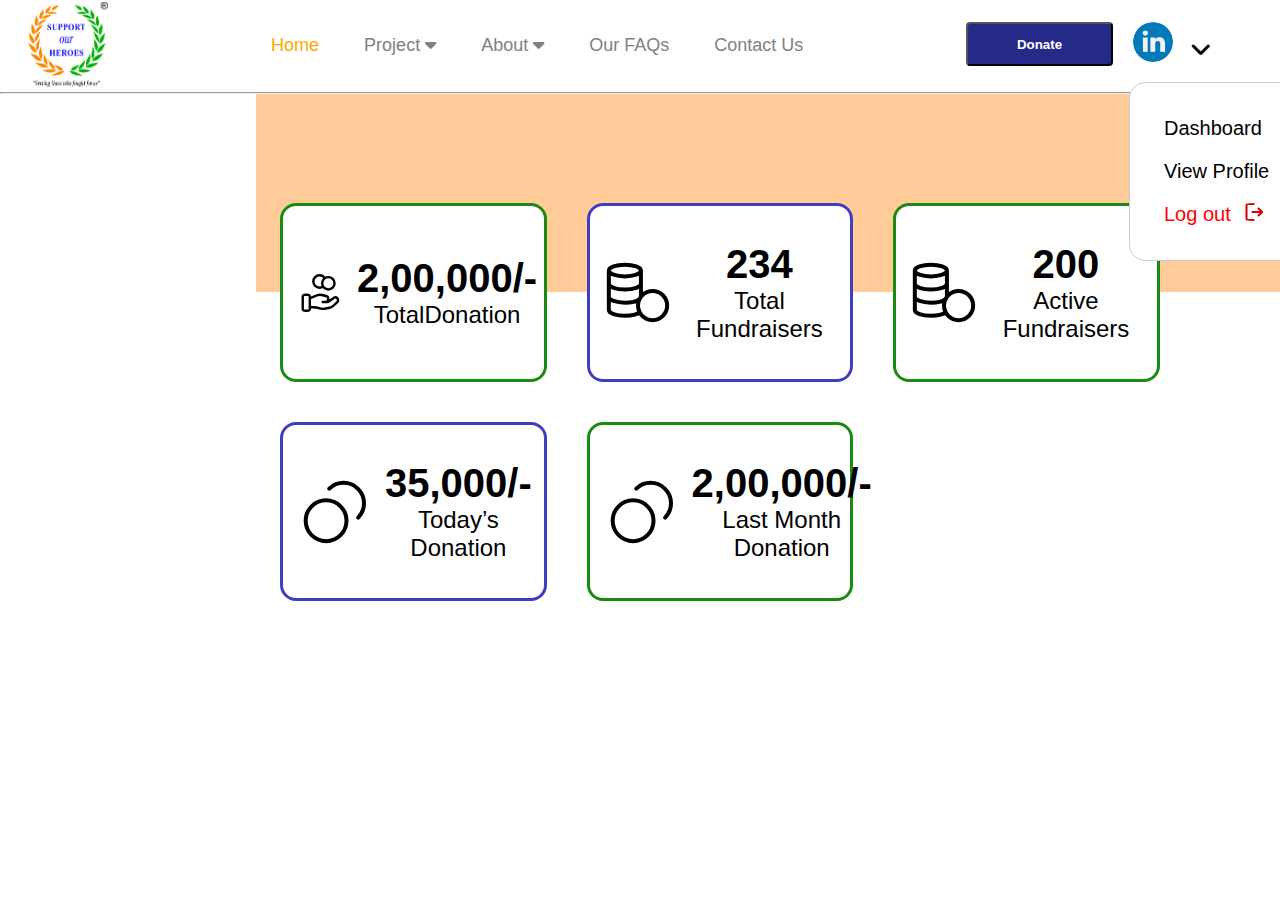
<file: ngocount.html>
<!DOCTYPE html>
<html lang="en">
  <head>
    <meta charset="UTF-8" />
    <meta name="viewport" content="width=device-width, initial-scale=1.0" />
    <title>Document</title>
    <link rel="preconnect" href="https://fonts.googleapis.com" />
    <link rel="preconnect" href="https://fonts.gstatic.com" crossorigin />
    <link rel="preconnect" href="https://fonts.googleapis.com" />
    <link rel="preconnect" href="https://fonts.gstatic.com" crossorigin />
    <link
      href="https://fonts.googleapis.com/css2?family=Bebas+Neue&family=Poppins:ital,wght@0,100;0,200;0,300;0,400;0,500;0,600;0,700;0,800;0,900;1,100;1,200;1,300;1,400;1,500;1,600;1,700;1,800;1,900&display=swap"
      rel="stylesheet"
    />
    <link
      href="https://fonts.googleapis.com/css2?family=Poppins:ital,wght@0,100;0,200;0,300;0,400;0,500;0,600;0,700;0,800;0,900;1,100;1,200;1,300;1,400;1,500;1,600;1,700;1,800;1,900&display=swap"
      rel="stylesheet"
    />
    <link
      href="https://cdnjs.cloudflare.com/ajax/libs/font-awesome/6.5.1/css/all.min.css"
      rel="stylesheet"
    />
    <script src="https://ajax.googleapis.com/ajax/libs/jquery/2.1.1/jquery.min.js"></script>
    <link rel="stylesheet" href="style.css" />
  </head>
  <style>
       * {
    padding: 0px;
    margin: 0px;
}
  </style>
    <body>
    <header class="header">
      <!-- left content logo-->
      <div class="left">
        <img src="img/logo.png" alt="WEBSITE LOGO" height="85px" width="100%" />
      </div>
      <!-- mid content navbar-->
      <div class="mid">
        <ul class="nav">
          <li><a href="#" class="navLink active">Home</a></li>
          <div class="dropdown">
            <li>
              <a href="#" class="navLink"
                >Project <i class="fa-solid fa-caret-down drop"></i
              ></a>
            </li>
            <div class="dropdown-content">
              <a href="#">Project PITHU</a>
              <a href="#">Project SEHAT</a>
              <a href="#">Project SAKSHAM</a>
              <a href="#">Project SASHAKT</a>
              <a href="#">Project INSANIYAT</a>
            </div>
          </div>
          <div class="dropdown">
            <li>
              <a href="#" class="navLink"
                >About
                <i class="fa-solid fa-caret-down drop"></i>
              </a>
            </li>
            <div class="dropdown-content">
              <a href="#">Vision & Mission</a>
              <a href="#">Team</a>
              <a href="#">Letters of Appreciation</a>
              <a href="#">Legal Status</a>
              <a href="#">TAX EXEMPTION DONATION FAQS</a>
            </div>
          </div>
          <li><a href="#" class="navLink">Our FAQs</a></li>
          <li><a href="#" class="navLink">Contact Us</a></li>
        </ul>
      </div>
      <!--right content button-->
      <div class="rightmain">
        <div class="right">
          <button type="button" class="ctaBtn">Donate</button>
        </div>
        <div class="profileimg">
          <button type="button" class="profilebutton">
            <img src="img/linkedin.png" width="40" height="40" />
            <div class="custom-dropdown">
              <div class="selected-option">
                <i class="fa-solid fa-angle-up fa-rotate-180"></i>
              </div>
              <ul class="dropdown-options">
                <li data-value="option1">Dashboard</li>
                <li data-value="option2">View Profile</li>
                <li data-value="option3" style="color: red;">Log out<img src="img/Vector.svg" height="18px"></li>
              </ul>
            </div>
          </button>
        </div>
      </div>
    </header>
    <!-- hr row -->
    <hr />
    <!--countngo-->
    <section class="dashoboardwrapper">
      <div class="menu"></div>
      <div class="rightwrapper">
        <div class="rightmain">
          <div class="mainbox">
            <div class="box">
              <img src="img/coins-hand.svg" width="58px" height="58px" />
              <p><span>2,00,000/-</span><span>TotalDonation</span></p>
            </div>
            <div class="box secend">
              <img src="img/Icon.svg" />
              <p><span>234</span><span>Total Fundraisers</span></p>
            </div>
            <div class="box">
              <img src="img/Icon.svg" />
              <p><span>200</span><span>Active Fundraisers</span></p>
            </div>
            <div class="box secend">
              <img src="img/coins-03.svg" />
              <p><span>35,000/-</span><span>Today’s Donation</span></p>
            </div>
            <div class="box">
              <img src="img/coins-03.svg" />
              <p><span>2,00,000/-</span><span>Last Month Donation</span></p>
            </div>
          </div>
        </div>
      </div>
    </section>
    <!--start dropdown function-->
    <script>
      $(document).ready(function () {
        // Handle clicking on the selected option to show/hide the dropdown
        $(".selected-option").click(function () {
          $(".dropdown-options").slideToggle();
        });

        // Handle selecting an option from the dropdown
        $(".dropdown-options li").click(function () {
          var selectedValue = $(this).attr("data-value");
          $(".selected-option").text($(this).text());
          $(".dropdown-options").slideUp();
        });

        // Close the dropdown if the user clicks outside of it
        $(document).click(function (e) {
          if (!$(e.target).closest(".custom-dropdown").length) {
            $(".dropdown-options").slideUp();
          }
        });
      });
    </script>
  </body>
</html>
</file>
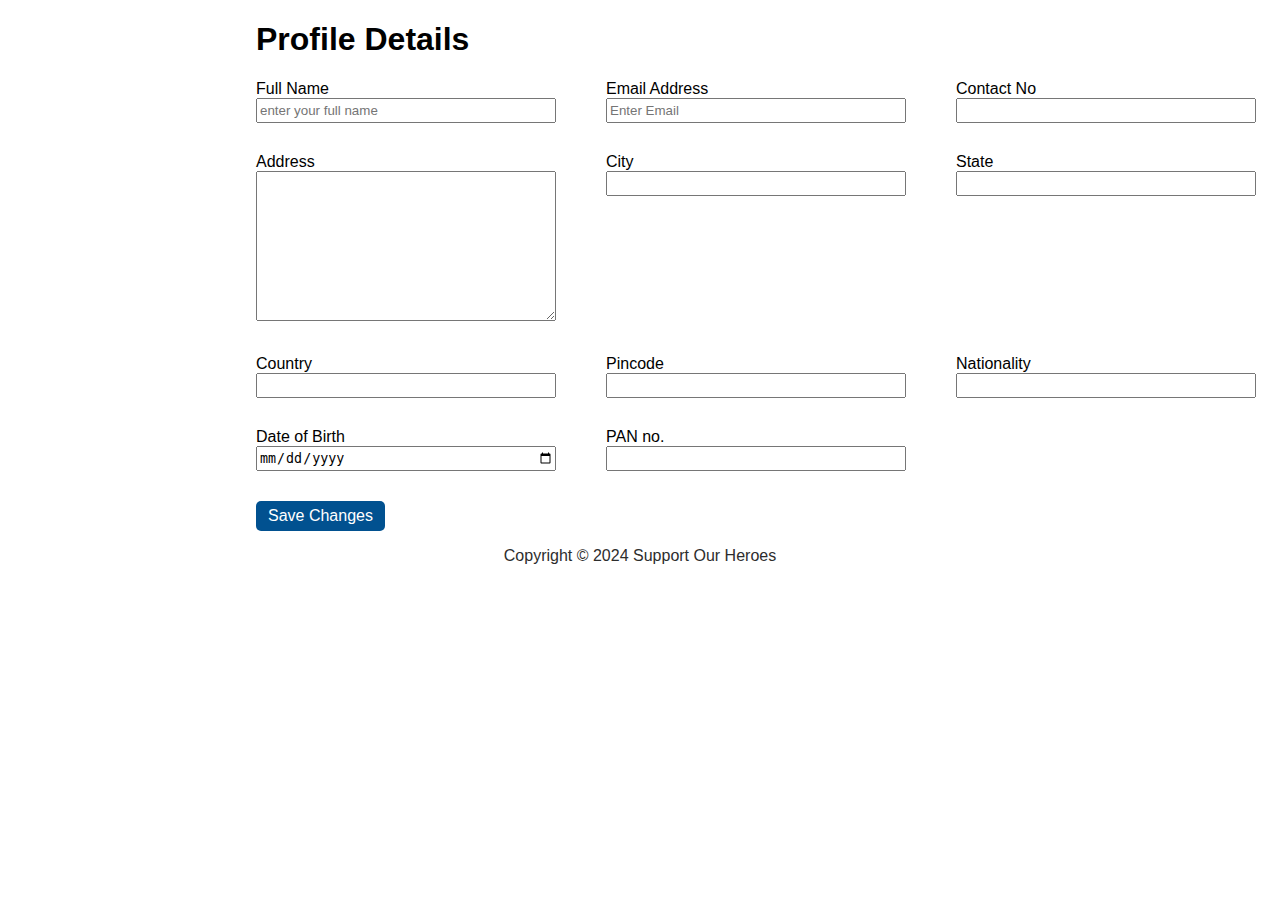
<file: profile.html>
<!DOCTYPE html>
<html lang="en">
<head>
    <meta charset="UTF-8">
    <meta name="viewport" content="width=device-width, initial-scale=1.0">
    <link
      href="https://cdnjs.cloudflare.com/ajax/libs/font-awesome/6.5.1/css/all.min.css"
      rel="stylesheet"
    />
    <link href="style.css" rel="stylesheet">
</head>
<body>
  
    <section class="profilewrapper">
        <div class="view">
        
        </div>
            <div class="profile">
                <h1>Profile Details</h1>
                <form>
                    <div class="row">
                    <div class="col1">
                    <label for="full Name">Full Name</label><br>
                    <input type="text" id="full Name" name="full Name"value=""placeholder="enter your full name">
                    </div>
                    <div class="col2">
                    <label for="email">Email Address</label><br>
                    <input type="text"placeholder="Enter Email" name="Email" required>
                    </div>
                    <div class="col3">
                    <label for="contact">Contact No</label><br>
                    <input type="number" id="contact" name="contact" value=""><br>
                    </div><br>
                    </div>
                    <div class="row">
                    <div class="col4">
                    <label for="address">Address</label><br>
                    <textarea type="text...">
                    </textarea>
                    </div>
                    <div class="col5">
                    <label for="city">City</label><br>
                    <input type="text" id="city" name="city" value="">
                    </div>
                    <div class="col6">
                        <label for="state">State</label><br>
                        <input type="text" id="state" name="state" value="">
                    </div>
                </div>
                <div class="row">
                    <div class="col7">
                        <label for="country">Country</label><br>
                        <input type="text" id="country" name="country" value="">
                    </div>
                    <div class="col8">
                        <label for="pincode">Pincode</label><br>
                        <input type="text" id="pincode" name="pincode" value="">
                    </div>
                    <div class="col9">
                        <label for="nationality">Nationality</label><br>
                        <input type="text" id="nationality" name="nationality" value="">
                    </div>
                </div>
                <div class="row">
                    <div class="col10">
                        <label for="date of birth">Date of Birth</label><br>
                        <input type="date" id="date of birth" name="date of birth" value="">
                    </div>
                    <div class="col11">
                        <label for="pan no.">PAN no.</label><br>
                        <input type="text" id="pan no." name="pan no." value="">
                    </div>
                </div>
                <button type="submit" value="save changes" class="ctaBtn">Save Changes</button>
                </form>
            </div>
</section>
<footer class="pro">
    <div class="Copyright profile">
        <p>Copyright © 2024 Support Our Heroes</p>
      </div>
</footer>
</body>
</html>
</file>
<file: style.css>
/* body content */

* {
    box-sizing: border-box;
}

body {
    margin: 0;
    padding: 0;
    font-family: "Inter", sans-serif;
}

.header {
    display: flex;
    align-items: center;
    justify-content: space-between;
    height: 92px;
    padding: 4px 28px 4px 28px;
}

/* header left content*/
.header .left {
    align-items: center;
}

.header .left img {
    margin-top: 1px;
}

/* header mid content*/
.header .mid {
    font-size: 18px;
    color: gray;
    display: flex;
    height: 30px;
    padding: 4px 0px 0px 0px;
    gap: 25px;
}
.header .nav {
    margin: 0px;
    padding: 0px;
}
.header .mid .nav li {
    display: inline-block;
}

.header .mid .nav li a {
    text-decoration: none;
    color: gray;
    padding: 10px 20px;
}

.header .mid .nav :hover .navLink {
    color: orange;
}

.header .mid .nav .navLink.active {
    color: orange;
}

.header .mid .nav li .navLink {
    position: relative;
}

.header .mid .nav li .navLink::after {
    position: absolute;
    content: '';
    bottom: 0;
    left: 0;
    border-radius: 4px;
    height: 2px;
    width: 100%;
    margin: 0 10px;
    background: linear-gradient(90deg, rgba(244, 171, 0, 1) 0%, rgba(245, 245, 249, 1) 89%);
    opacity: 0;
}
.sidebar {
    display: none;
}
.main {
    display: none;
}

.header .mid .nav li .navLink:hover::after {
    opacity: 1;
}

.header .mid .nav .nav li .navLink.active::after {
    opacity: 1;
}

.header .mid .nav .dropdown {
    position: relative;
    display: inline-block;
}

.header .mid .nav .dropdown .dropdown-content {
    display: none;
    position: absolute;
    background-color: #ffffff;
    min-width: 160px;
    z-index: 1;
}

.header .mid .nav .dropdown .dropdown-content a {
    color: gray;
    padding: 12px 16px;
    text-decoration: none;
    display: block;
    width: 100%;
    font-size: 18px;
}

.header .mid .nav .dropdown:hover .dropdown-content {
    display: block;
}

.header .mid .nav .fa-solid.fa-caret-.down.drop:before {
    content: "\f077";
    display: flex;
    position: absolute;
    margin-left: 3px;
    margin-top: -1px;
}

.header .mid .nav .dropdown .dropdown-content a:hover {
    color: #ffa64d;
}

/* header right content*/
.header .right {
    margin-right: 0px;
}
.rightmain {
    display: flex;
    height: 48px;
    position: relative;
    gap: 20px;
}

.header .right .ctaBtn {
    display: flex;
    position: relative;
    min-height: 44px;
    min-width: 147px;
    gap: 8px;
    background-color: #252988;
    color: white;
    text-align: center;
    display: inline-block;
    padding: 11px 48px;
    border-radius: 4px;
    cursor: pointer;
    font-weight: bold;
}
#main {
    display: none;
}

.header .right .ctaBtn.filled {
    background-color: #252988;
    color: white;
    padding: 13px 45px;
}
.header .droplist {
    display: none;
}
.profileimg img{
    border-radius: 100%;
    display: flex;
}
.profileimg {
    display: flex;
    position: relative;
    gap: 8px;
}
.profilebutton {
    border: none;
    background-color: #ffffff;
    display: flex;
    outline: none;
}
.profilebutton i{
    display: flex;
    text-align: center;
    height: 5px;
    position: absolute;
    top: 34px;
    left: 17px;
   font-size: 24px;
}
.profileimg .custom-dropdown {
    position: relative;
    font-family: Arial, sans-serif;
    border: none;
    z-index: 1;
}
                        
.profileimg .selected-option {
    cursor: pointer;
    margin-left: 4px;
    margin-right: 75px;

}                    
.profileimg .dropdown-options {
    min-width: 91px;
    list-style: none;
    padding: 24px;
    position: absolute;
    border: 1px solid #ccc;
    background-color: #fff;
    border-radius: 16px;
    z-index: 1;
    position: absolute;
    align-content: center;
    transform: translate3d(-44px, 60px, 0px);
    display: block;
}
.dropdown-options i{
    display: inline-block;
}                       
.profileimg .dropdown-options li {
    padding: 10px;
    cursor: pointer;
    display: flex;
    min-width: 108px;
    border-radius: 16px;
    font-size: 20px;
}
.dropdown-options img {
    border: none;
    min-width: 47px;
}
                        
.profileimg .dropdown-options li:hover {
    background-color: #f0f0f0;
}

/* hr row*/
hr {
    margin: 0;
}

/* section content body two part divide*/
.loginformwrapper {
    display: flex;
    margin-top: 50px;
}
/* loginwrapper form section1*/
.loginformwrapper .loginwrapper {
    width: 50%;
    margin-top: 8px;
}
.loginwrapper h1{
    display: none;
}
.loginformwrapper .loginwrapper .form-main {
    border: 1px solid #a6a6a6;
    border-radius: 20px;
    padding-bottom: 0px;
    width: 355px;
    margin: auto;
    overflow: hidden;
    box-shadow: 1px 0px 1px 1px #9e9b9b8a;
}

.loginformwrapper .loginwrapper .form-main .form_create {
    padding: 10px;
}

.loginformwrapper .loginwrapper .form-main .form_create h2 {
    text-align: center;
    color: #ffa64d;
    margin-top: -11px;
    font-size: 25px;
    padding-bottom: 0px;
}

.loginformwrapper .loginwrapper .form-main .form_create .container label {
    display: block;
    width: 100%;
    margin-top: -8px;
}
.loginformwrapper .loginwrapper .form-main .form_create .container .input-field{
    margin-bottom: 15px;
}
.loginformwrapper .loginwrapper .form-main .form_create .container input {
    height: 50px;
    width: 100%;
    border: none;
    background-color: #f2f2f2;
    outline: none;
    border-radius: 7px;
    border: none;
    padding-left: 45px;
    font-size: 14px;
}

.loginformwrapper .loginwrapper .form-main .form_create .container img {
    padding: 17px 18px;
}

.loginformwrapper .loginwrapper .form-main .form_create .container .container.filled img {
    margin-left: 308px;
}

.loginformwrapper .loginwrapper .form-main .form_create .container_password {
    margin-top: -18px;
}

.loginformwrapper .loginwrapper .form-main .form_create .container_password label a {
    color: #0588df;
    margin-left: 56px;
}

.loginformwrapper .loginwrapper .form-main .form_create .ctaBtn {
    width: 100%;
    color: #ffffff;
    background-color: #252988;
    border: 1px solid #252988;
    height: 39px;
    border-radius: 4px;
    margin-bottom: 20px;
    margin-top: 2px;
    cursor: pointer;
    margin-top: 30px;
    font-weight: bold;
    font-size: 17px;
}

.loginformwrapper .loginwrapper .form-main .form_create .fa-envelope.email:before {
    content: "\f0e0";
    display: flex;
    text-align: center;
    position: absolute;
    margin-top: 18px;
    margin-left: 17px;
}

.loginformwrapper .loginwrapper .form-main .form_create .fa-key.key:before {
    content: "\f084";
    display: flex;
    position: absolute;
    margin-top: 18px;
    margin-left: 17px;
}

.loginformwrapper .loginwrapper .form-main .form_create .fa-eye-slash.eye:before {
    content: "\f070";
    display: flex;
    position: absolute;
    margin-top: 19px;
    right:0px;
    margin-right: 22px;
}

.loginformwrapper .loginwrapper .form-main .form_create .container_password label {
    font-size: 15px;
}

.loginformwrapper .loginwrapper .form-main .form_create .container.filled {
    width: 100%;
    padding-bottom: 22px;
}

.loginformwrapper .loginwrapper .form-main .form_create .container.filled ::placeholder {
    opacity: 0.5;
}
.loginformwrapper span {
    display: flex;
    margin-top: 5px;
    position: relative;
}

/*section_2_information content*/
.loginformwrapper .informationwrapper {
    width: 50%;
    display: flex;
    justify-content: center;
}

.loginformwrapper .informationwrapper .information h1 {
    color: #252988;
    font-size: 36px;
    font-family: sans-serif;
    margin-top: 20px;
}
.loginformwrapper .informationwrapper .information {
    position: relative;
}
.loginformwrapper .informationwrapper .information {
    bottom: 0px;
    z-index: -1;
}
 .mobile {
    display: none;
}
.loginformwrapper .informationwrapper .information {
    background-image: url('img/inform.png');
    background-size: contain;
    background-repeat: no-repeat;
    height: 563px;
    width: 100%;
    background-position: center;
    position: relative;
    right: 10px;
}
/* footer content*/
footer{
    background-color: #2d2d2d;
    color: hsl(0, 0%, 100%);
}
footer .footercontainer{
    width: 100%;
    margin: auto;
     max-width: 1200px;
    }
footer .footercontainer .row{
        display: flex;   
        justify-content: space-between;
        margin-top: 10px;
    }
footer .footercontainer .col {
        width: 33.33%;
    }
footer .footercontainer .row .col a {
    display: inline-block;
}
footer .footercontainer .col p a {
    text-decoration: none;
    color: #ffffff;
}
footer .footercontainer .col i{
    padding-right: 15px;
}
footer .footercontainer .col.left{
    margin-left: -50px;
}
footer .footercontainer .col.mid{
    margin-left: 123px;
}
footer .footercontainer .col.right{
    margin-left: 123px;
}
footer .footercontainer .row h1{
    font-size: 21px;
}
footer .footercontainer .row h2{
    font-size: 21px;
}
footer .footercontainer .row h3{
    font-size: 21px;
}
hr{
    color: #ffffff;
}
footer .registered{
    text-align: center;
   margin-top: 10px;
   font-size: 18px;
}

footer .permitted{
    text-align: center;
    padding-bottom: 40px;
    margin-top: 50px;
}
footer .permitted strong {
    font-weight: 700;
    font-size: 20px;
}
footer .imgbox{
    display: flex;
    justify-content: center;
}
footer .imgbox img{
    margin: 2px;
}
footer .Copyright{
    text-align: center;
    padding-bottom: 40px;
    margin-bottom: 0;
}min-height
footer .imgbox img{
    overflow: hidden;
    height: 60px;
    width: 60px;
}
footer .imgbox img:hover{
    height: 64px;
    width: 64px;
}
/*fund code start*/
body {
    margin: 0px;
    padding: 0px;
}
.fundraisingwrapper {
    width: 100%;
    display: flex;
}

.fundraisingwrapper .view {
    width: 20%;
}
.fundraisingwrapper .fundraising{
    width: 80%;
}
.fundraisingwrapper .container {
    display: flex;
    align-items: center;
    background-color: #c7c3c3;
    border-radius:10px 10px 0px 0px; 
    padding: 15px;
    margin-right: 20px;
}
.fundraisingwrapper .right {
    display: inline-block;
    margin-left: 760px;
}
.fundraisingwrapper .catBtn {
    background-color: #015190;
    color: #fff;
    border-radius: 5px;
    padding: 10px;
}
.fundraisingwrapper .fa-brands.fa-facebook{
    color: #075ae9;
    background-color: #ffffff;
    border: 1px;
    padding: 2px;
    margin-left: 4px;
}
.fundraisingwrapper .fa-brands.fa-twitter {
    color: #075ae9;
    background-color: #ffffff;
    border: 1px;
    padding: 2px;
    margin-left: 4px;
}
.fundraisingwrapper .fa-solid.fa-link {
    margin-right: 4px;
    padding: 1px;
}
.fundraisingwrapper .fund {
    width: 60%;
}
.fundraisingwrapper .col1  textarea{
    height: 250px;
    width: 100%;
    display: block;
    padding-block: 0px;
    padding-inline: 0px;
}
.fundraisingwrapper .target {
    width: 40%;
}
.fundraisingwrapper .fundmain{
    width: 100%;
    display: flex;
}
.fundraisingwrapper .col1 label {
    display: block;
    
}
.fundraisingwrapper .row {
    margin-top: 50px;
}
.fundraisingwrapper .save.appeal .catBtn{
    margin-left: 561px;
    margin-top: 10px;
}
.fundraisingwrapper .target {
    margin-left: 40px;
}
.fundraisingwrapper .target label{
    display: block;
    margin-top: 15px;
    margin-bottom: 2px;
}
.fundraisingwrapper .target input[type=number]::-webkit-inner-spin-button, 
input[type=number]::-webkit-outer-spin-button { 
    -webkit-appearance: none;
    -moz-appearance: none;
    appearance: none;
    margin: 0; 
}
.fundraisingwrapper .target input {
    width: 100%;
    max-width: 416px;
    height: 30px;
    padding: 0;
    border: 1px solid;
    border-radius: 4px;
}
.fundraisingwrapper .target  .catBtn {
    display: block;
    background-color: #015190;
    color: #fff;
    border-radius: 5px;
    padding: 10px;
    margin-top: 10px;
}
.fundraisingwrapper .about {
    margin-top: 19px;
}
.fundraisingwrapper .about input{
    height: 100px;
    width: 100%;
    display: block;
    padding-block: 0px;
    padding-inline: 0px;
}
.fundraisingwrapper .about .catBtn.filled{
    margin-top: 10px;
   float: right;
   margin-bottom: 10px;
}
.fundraisingwrapper .gallery {
    border: 1px solid;
    margin-top: 20px;
    margin-bottom: 10px;
}
.fundraisingwrapper .gallery label{
    display: block;
    color: #015190;
    margin-top: 20px;
    margin-bottom: 20px;
    margin-left: 10px;
}
.fundraisingwrapper .gallery input {
    margin-bottom: 40px;
    margin-left: 10px;
    margin-top: 20px;
}
.fundraisingwrapper .about.my .catBtn.filled{
    float: right;

}
.fundraisingwrapper .about.my textarea{
    display: block;
    width: 100%;

}
.fundraisingwrapper .about textarea{
    display: block;
    width: 100%;
}
/* profile */
body {
    margin: 0px;
    padding: 0px;
}
.profilewrapper{
    width: 100%;
    display: flex;
}
.profilewrapper .view {
    width: 20%;
}
.profilewrapper .profile{
    width: 80%;
}
.profilewrapper .profile .row {
    display: flex;
}
.profilewrapper .profile .row .col1 input{
    width: 300px;
    height: 25px;    
}
.profilewrapper .profile .row .col2 {
    margin-left: 50px; 
}
.profilewrapper .col2 input{
    width: 300px;
    height: 25px; 
}
.profilewrapper .col3 {
    margin-left: 50px;
}
.profilewrapper .col3 input{
    width: 300px;
    height: 25px; 
} 
.profilewrapper .col3 input[type=number]::-webkit-inner-spin-button, 
input[type=number]::-webkit-outer-spin-button { 
    -webkit-appearance: none;
    -moz-appearance: none;
    appearance: none;
    margin: 0; 
}
.profilewrapper .row {
    display: flex;
}
.profilewrapper .col4 {
    margin-top: 30px;
}
.profilewrapper .col4 textarea{
    width: 300px;
    height: 150px;
}
.profilewrapper .col5 {
    margin-left: 50px;
    margin-top: 30px;
}
.profilewrapper .col5 input{
    width: 300px;
    height: 25px;
}
.profilewrapper .col6 {
    margin-left: 50px;
    margin-top: 30px;
}
.profilewrapper .col6 input{
    width: 300px;
    height: 25px;
}
.profilewrapper .col7 input{
    width: 300px;
    height: 25px;
}
.profilewrapper .col7 {
    margin-top: 30px;
}
.profilewrapper .col8 {
    margin-left: 50px;
    margin-top: 30px;
}
.profilewrapper .col8 input{
    width: 300px;
    height: 25px;
}
.profilewrapper .col9 {
    margin-left: 50px;
    margin-top: 30px;
}
.profilewrapper .col9 input{
    width: 300px;
    height: 25px;
}
.profilewrapper .col10 {
    margin-top: 30px;
}
.profilewrapper .col10 input{
    width: 300px;
    height: 25px;
}
.profilewrapper .col11 {
    margin-left: 50px;
    margin-top: 30px;
}
.profilewrapper .col11 input{
    width: 300px;
    height: 25px;
}
.profilewrapper .ctaBtn {
    background: #015190;
    color: #fff;
    border: none;
    border-radius: 5px;
    padding: 0.375rem 0.75rem;
    font-size: 1rem;
    cursor: pointer;
    margin-top: 30px;
}
.pro .Copyright.profile{
    background-color: #ffffff;
    color: #2d2d2d;
    display: flex;
    justify-content: center;
}

/* fund offline */
.fundofflinewrapper {
    width: 100%;
    display: flex;
    margin: 0;
}
.fundofflinewrapper .view{
    width: 20%;
    display: flex;
}
.fundofflinewrapper {
    width: 80%;
    display: flex;
}
.fundofflinewrapper .profile{
    margin-top: 2px;
    display: flex;
}
.fundofflinewrapper .profile label{
    margin-top: 20px;

}
.fundofflinewrapper .profile input{
    display: block;

}
/*new css start*/
.backgroundwrapper{
    margin-top: 0px;
    width: 100%;
    height: 468px;
    display: flex;
    background-image:url("img/Rectangle-111.png" );
    background-repeat:no-repeat;
    background-size: cover;
    position: relative;
}
.backgroundwrapper .inform {
    width: 50%;
}
.backgroundwrapper .inform h1{
        display: flex;
        align-items: center;
        margin-left: 96px;
        justify-content: center;
        color: #fff;
        font-size: 41px;
 }
.backgroundwrapper .inform p{
    display: flex;
    color: #fff;
    font-size: 22px;
    justify-content: center;
}
.backgroundwrapper .heroimg{
    width: 50%;
}
.backgroundwrapper .heroimg img{
    width: 100%;
    height: 100%;
    object-fit:contain;
}
.backgroundwrapper .link {
    display: flex;
    background-color: #000080;
    /* text-align: end; */
    justify-content: end;
    margin-right: 0px;
    padding-right: 86px;
    color: #ffffff;
    font-weight: bold;
}
.backgroundwrapper .link a{
    color: #ffffff;
    text-decoration: none;
}
.backgroundwrapper .pagelink {
    position: absolute;
    width: 100%;
    height: 60px;
    background: #1d0080bf;
    display: flex;
    align-items: center;
    justify-content: flex-end;
    bottom: 0;
    left: 0;
}
.backgroundwrapper .pagelink p{
    color: #fff;
    margin-right: 40px;
}
.backgroundwrapper  .pagelink a{
    color: #ffffff;
    font-weight: bold;
} 
/* photos section*/
.photowrapper {
    width: 100%;
    display: flex;
}
.photowrapper .barmenu {
    width: 20%;
    justify-content: center;
    font-weight: bold;
}
.photowrapper .barmenu p{
    justify-items: center;
    display: flex;
    align-items: center;
}
.photowrapper .barmenu p a{
    text-decoration: none;
    border: none
    
}
.photowrapper .dashboard {
    display: flex;
    justify-content: center;
}
.photowrapper .dashboard .Photos .active {
    background-color: #e6e6e6;;
}
.photowrapper .dashboard img{
    display: block;
    max-width: 20px;
    margin-right: 23px;
    max-height: 18px;
}
.photowrapper .barmenu .Dashboard p img{
    max-width: 20px;
    margin-right: 20px;
    max-height: 18px;
}
.photowrapper .fungraiser p img{
    display: block;
    max-width: 20px;
    margin-right: 23px;
    max-height: 18px;
}
.photowrapper .fungraiser {
    display: flex;
    justify-content: center;
}
.photowrapper .fungraiser a{
    margin-right: 9px;
}
.photowrapper .photo p img{
    display: block;
    max-width: 20px;
    margin-right: 21px;
   max-height: 18px;
}
.photowrapper .photo {
    display: flex;
    justify-content: center;
}
.photowrapper .photo.active {
    background-color: #eaeaea;
}
.photowrapper .photo a{
    margin-right: 42px;
}
.photowrapper .report p img{
    display: block;
    max-width: 20px;
    margin-left: 42px;
    max-height: 18px;
}
.photowrapper .report {
    display: flex;
    justify-content: center;
}
.photowrapper .report a{
    margin-left: 21px;
    display: flex;
}
.photowrapper .report a b{
    margin-left: 7px;
}
.photowrapper .imgwrapper {
    width: 80%;
}
.photowrapper .imgcount {
    display: flex;
}
.photowrapper .imgcount h1{
    display: flex;
    margin-top: 10px;
}
.photowrapper .imgcount button{
    display: inline-block;
    position: absolute;
    align-items: center;
     right:0;
     padding: 10px;
     padding-right: 15px;
     padding-left: 20px;
     margin-right: 27px;
    color: #252988;
    background-color: #ffffff;
    border-radius: 4px;
    border: 2px solid #252988;
    cursor: pointer;
}
.photowrapper .imgcount button i{
    color: #252988;
    margin-right: 4px;
    cursor: pointer;
    background-color: #e6e6e6;
}
.photowrapper .imgcount p{
    color: #ffa64d;
    font-weight: bold;
    font-size: 27px;
    margin-left: 22px;
}
.photowrapper .row {
    display: flex;
    width: 100%;
    overflow: hidden;
    height: fit-content;
    justify-content: space-between;
}
.photowrapper .col {
    margin: 20px;
    width: 100%;
    background-color: #e6e6e6;
    max-height: 200px;
    position: relative;
}
.photowrapper .col img{
    width: 100%;
    height: 200px;
}
.photowrapper .row .col button{
    display: flex;
    border: none;
    cursor: pointer;
    position: absolute;
    right: 0;
}

.dashoboardwrapper {
    width: 100%;
    display: flex;
}
.dashoboardwrapper .menu{
    width: 20%;
}
.dashoboardwrapper .count {
    width: 80%;
}
.rightwrapper {
    width: 80%;
    display: flex;
}
.rightwrapper .rightmain{
    display: flex;
    width: 100%;
    height: 198px;
    position: relative;
    background-color: #ffcc99;
}
.rightwrapper .mainbox {
    width: 100%;
    display: flex;
    flex-wrap: wrap;
    padding-left: 24px;
    gap:40px;
    padding-top: 109px;
    height: 162px;
}
.rightwrapper .right ::after {
    content: "";
    display: flex;
    position: absolute;
    top: 0;
    background-color: #ffa64d;
}
.rightwrapper .box{
    width: 26.66%;
    padding: 36px 16px 36px 16px;
    border: 3px solid #1A8A10;
    border-radius: 16px;
    background-color: #fff;
    display: flex;
    align-items: center;
    justify-content: space-around;
}
.rightwrapper .box p{
    display: flex;
    text-align: center;
    flex-direction: column;
    font-size: 40px;
    font-weight: 600;
} 
.rightwrapper .box p span:last-child{
    font-size: 24px;
    font-weight: 400;
}
.rightwrapper .box img{
    padding-right: 15px;
}
.rightwrapper .box.secend{
    border:3px solid #3F3EC3;
}
.rightmain .profileimg .dropdown-options {
    min-width: 91px;
    list-style: none;
    padding: 24px;
    position: absolute;
    border: 1px solid #ccc;
    background-color: #fff;
    border-radius: 16px;
    z-index: 1;
    position: absolute;
    align-content: center;
    transform: translate3d(-44px, 60px, 0px);
    display: block;
}
.rightmain .profileimg .dropdown-options li {
    padding: 10px;
    cursor: pointer;
    display: flex;
    min-width: 134px;
    border-radius: 16px;
    font-size: 20px;
}
/* photouplod*/
.wrapperuplodphoto{
    width: 100%;
    display: flex;
}
.wrapperuplodphoto .left {
    width: 20%;
}
.wrapperuplodphoto .right {
    width: 80%;
}
.wrapperuplodphoto .right h1 {
    display: flex;
    width: 198px;
    height: 24px;
    gap: 8px;
    margin-top: 35px;
    font-weight: 600;
    font-size: 20px;
    color: #000000;
}
.wrapperuplodphoto .right img {
    margin-top: 20px;
}
.wrapperuplodphoto .right input {
    margin-top: 10px;
    opacity: 0.5;
}
.wrapperuplodphoto .right p {
    color:#344054;
    font-size: 14px;
    font-weight: 500;
}
.wrapperuplodphoto .right .ctaBtn {
    float: right;
    font-size: 16px;
    border: 1px solid;
    border-radius: 8px;
    padding: 10px 20px 10px 20px;
    background-color: #FFFFFF;
    color: #79747E;
    min-width: 94px;
    cursor: pointer;
    margin-right: 8px;
}
.wrapperuplodphoto .right .ctaBtn.uplod {
    background-color: #010080;
    color: #FFFFFF;
    margin-right: 8px;
}
/*my gols */
.wrappergolcontainer {
    position: relative;
    display: flex;
}
.wrappergolcontainer .img {
        width: 100%;
        height: 100%;
        max-width: 1521px;
        max-height: 500.5px;
        top : 92px; 
}
.wrappergolcontainer .resolution{
    display: flex;
    position: absolute;
    text-align: center;
    justify-content: center;
    width: 100%;
    height: 100%;
}
.wrappergolcontainer .resolution .goal {
    width: 50%;
    margin-top: 120px;
}
.wrappergolcontainer .resolution .goal .outer-circle{
    border-radius: 100%;
    display: flex;
    background-color: #0FA900;
    min-width: 416px;
    min-height: 416px;
    position: absolute;
    top: 225px;
    left:172px;
}
.wrappergolcontainer .resolution .goal .outer-circle .in-circle{
    background-color: #f8eded;
    position: absolute;
    border-radius: 100%;
    height: 372px;
    width: 370px;
    margin-left: 23px;
    margin-top: 23px;
    display: flex;
    align-items: center;
    justify-content: center;
    flex-direction: column;
}
.wrappergolcontainer .resolution .goal .outer-circle .in-circle p {
    position: relative;
    text-align: center;
    margin: 0px;
    display: flex;
    align-items: center;
    justify-content: center;
    bottom: 12px;
}
.wrappergolcontainer .resolution .aboutmy{
    width: 50%;
    position: relative;
    top: 388px;
    align-content: center;
    text-align: center;
    position: relative;
   
}
.wrappergolcontainer .aboutmy span {
    position: relative;
    bottom: 20px;
}
.wrappergolcontainer .resolution .aboutmy h1{
    color: #FD8900;
    font-size: 36px;
    margin: 0px;
    position: relative;
    bottom: 16px;
}
.wrappergolcontainer .resolution .aboutmy .ctaBtn{
    color: #010080;
    background-color: #ffffff;
    border: 1px solid;
    border-radius: 4px;
    padding: 11px 28px 11px 28px;
    top:20px;
    font-size: 16px;
}
.wrappergolcontainer .resolution .aboutmy .ctaBtn.filled{
    background-color: #010080;
    color: #ffffff;
    left: 16px;
}
.wrappergolcontainer .resolution .outer-circle .in-circle .p span{
    color: #000080;
    margin-right: 10px;
}
.wrappergolcontainer.resolution .aboutmy .ctaBtn i{
    margin-right: 4.5px;
}
.wrappergolcontainer .resolution .aboutmy p{
    font-size: 20px;
    margin: 0px;
}
.wrappergolcontainer .in-circle .p{
    font-size: 30px;
    color:#0A0A0A;
}
.wrappergolcontainer .fa-solid, .fas.r{
    font-weight: 900;
    margin-right: 10px;
}
.wrappergolcontainer .fa-solid, .fas.pe {
    font-weight: 700;
    margin-right: 10px;
    margin-left: 10px;
}
.wrappergolcontainer .pp {
    margin-top: 10px;
    margin-bottom: 5px;
}
.wrappergolcontainer  .ppp{
    color:#000080;
    font-size: 70px;
    font-weight: bold;
}
.wrappergolcontainer  p span{
    color: #000080;
}
/* my story */
.wrapperstory {
    top: 279px;
    position: relative;
}
.wrapperstory .mystory {
    border-bottom: 8px solid #C5C5C5;
    font-size: 32px;
    gap: 10px;
    display: flex;
}
.wrapperstory .mystory  a{
    text-decoration: none;
    color: #4A4A4A;
}
.wrapperstory .mystory li{
    text-decoration: none;
    display: inline-block;
}

.wrapperstory .our .story {
    width: 60%;
    margin-left: 53px;
    margin-right: 57px;
    margin-top: 40px;
}  
.wrapperstory .our .story h2{
    display: inline-block;
    font-size: 34px;
    
}
.wrapperstory .our .story .pp {
    color: #000080;
}
.wrapperstory .our .story .p {
    font-size: 46px;
}

.wrapperstory .supporters {
    width: 40%;
   margin-left: 30px;
    background-color: #E8E8E8;
    align-items: center ;
    margin-bottom: 30px;
    border-radius: 16px;
}
.wrapperstory .our {
    width: 100%;
    display: flex;
    margin-bottom: 136px;
}
.wrapperstory .supporters h3 {
    color: #FD8900;
    font-size: 30px;
}
.wrapperstory .support i{
    margin-right: 24px;
    color: #000080;
}
.wrapperstory .support {
    background-color: #ffffff;
    padding: 24px  56px 24px 56px;
    margin-top: 16px;
    margin-bottom: 0px;
}
.wrapperstory .mystory .ctaBtn {
    border: none;
    padding: 10px 60px 10px 60px;
    font-size: 32px;
    background-color: #ffffff;
}
.wrapperstory.mystory .ctaBtn.active {
    color: #FD8900;
}
.wrapperstory .mystory .ctaBtn{
    position: relative;
}
.wrapperstory .mystory .ctaBtn::after{
    position: absolute;
    content: '';
    bottom: -40px;
    left: 0;
    border-radius: 4px;
    height: 8px;
    width: 100%;
    margin: 0 10px;
    background:#FD8900;
    opacity: 0;
}

.wrapperstory .mystory .ctaBtn.active:after{
    opacity: 1;
}
.wrapperstory .story p{
    font-size: 20px;
    margin: 0px;
}
.wrapperstory  .ters {
    padding: 20px 36px 36px 40px;
}
/* donationpage.html*/
.donateform {
    background-image: url('img/Frame 205.svg');
    height: 718px;
}
.donateform .wrapperdonation {
    width: 100%;
    display: flex;
}
.donateform .donationtitle {
    margin: 0px;
    top: 20px;
    display: flex;
    justify-content: center;
    align-items: center; 
    position: relative;
    font-family: "Inter", sans-serif;
}
.donateform .donationtitle h1 {
    display: inline-block;
    margin: 0px;
    left: 21px;
    font-size: 32px;
    line-height: 39px;
    font-weight: 700;
    color: #E88B1D;
    font-family:"Inter", sans-serif;;
    position: relative;
}
.donateform form h1 {
    position: relative;
    margin: 0px;
    top: 20px;
}
.donateform .donationimg {
    width: 50%;
    display: flex;
    top: 70px;
    position: relative;
    font-family: "Inter", sans-serif;
}
.donateform .donationdetdetails {
    width: 50%;
    position: relative;
    top: 46px;
    font-family: "Inter", sans-serif;
}
.donateform .donationdetdetails form .details {
   display: flex;
   position: relative;
   margin-top: 16px;
   top: 40px;
}
.donateform .donationdetdetails form .details label {
    display: block;
    position: relative;
    margin-bottom: 5px;
}
.donateform .donationdetdetails form label {
    display: block;
}
.donateform .donationdetdetails input {
    padding: 8px 12px;
    width: 250px;
    height: 30px;
    border: 1px solid #D0D5DD;    
    border-radius: 8px;
}
.donateform .donationdetdetails form input::-webkit-inner-spin-button {
        -webkit-appearance: none;
        margin: 0;
      }
.donateform .donationdetdetails form label::after {
    content:" *";
    color: #ff0000;
  }
.donateform .donationdetails {
    padding-right: 10px;
  }
  .donateform  .donnerdetails input{
    display: block;
    padding: 8px 12px;
  } 
  .donateform .details .donationdetails.com input{
        width: 200px;
        height: 30px;
  }
  .donateform form .catBtn {
    background-color: #fff;
    padding: 10px 20px;
    position: relative;
    width: 94px;
    top: 35px;
    height: 44px;
    font-size: 16px;
    color: #79747E;
    border: 1px solid;
    border-radius: 8px;
    float: right;
  }
  .donateform form .catBtn.donate {
    color: #ffffff;
    background-color: #010080;
    margin-left: 10px;
    font-family: "Inter", sans-serif;
   }
   .donateform form {
    width: 580px;
    border: 1px solid #EAECF0;
    border-radius: 16px;
    padding: 24px;
    height: 580px;
    box-shadow: 4px 4px 20px 0px #0000001A;

   }
   .donateform .donationdetails.num label::after{
    display: none;
}
.donateform .donationdetails input placeholder {
    border: none;
    text-decoration: none;
}
.donateform .donates {
    display: flex;
    float: right;
    margin-right: 18px;
}
/* mobile view */
@media screen and (max-width: 768px) {
   * {
        margin: 0px;
        padding: 0px;
       
    }
    body {
       margin: 0px;
    }
    .header {
        height: 110px;
        padding: 0px 24px;
    }
    .header .left img{
        display: flex;
        height: 78px;
        width: 80px;
        gap: 10px;
    }
    .header .mid {
       display: none;
    }

    /* new add 
    */
    .sidebar {
        display: block;
        height: 100%;
        width: 200px;
        position: fixed;
        z-index: 1;
        padding-bottom: 20px;
        top: 0;
        right:0;
        background-color: #FFF;
        overflow-x: hidden;
        transition: 0.5s;
        padding-top: 60px;
      }
      
      .sidebar a {
        padding: 8px 8px 8px 32px;
        text-decoration: none;
        justify-content: center;
        font-size: 25px;
        color: #5d5d5d;
        display: flex;
        transition: 0.3s;
      }
      
      .sidebar a:hover {
        color: orange;
      }
      .sidebar .navLink {
        position: relative;
      }
      .sidebar .navLink::after {
        position: absolute;
        content: '';
        bottom: 0;
        left: 0;
        border-radius: 4px;
        height: 2px;
        width: 100%;
        margin: 0 10px;
        background: linear-gradient(90deg, rgba(244, 171, 0, 1) 0%, rgba(245, 245, 249, 1) 89%);
        opacity: 0;
      }
      .sidebar .navLink:hover::after {
        opacity: 1;
    }
      .sidebar .closebtn {
        position: absolute;
        top: 0;
        right: 0px;
        font-size: 36px;
        margin-left: 50px;
      }
      
      .openbtn {
        font-size: 20px;
        cursor: pointer;
        background-color:#fff;
        padding: 10px 15px;
        border: none;
      }
      .openbtn:hover {
        background-color: #444;
      }
      #main {
        display: inline-block;
      }
      
      #main {
        transition: margin-left .5s;
      }
    /**/
    .header .rightmain .ctaBtn {
        min-height: 34px;
        min-width: 72px;
        border-radius: 4px;
        background-color: #fff;
        border: 1px solid #010080;
        padding: 6px 12px;
        color: #010080;
        font-size: 18px;
        font-weight: 500;
        line-height: 21px;
    }
    .header .rightmain .profileimg {
        display: none;

    }
    .header .rightmain .droplist {
        display: inline-block;
    }
    .header .rightmain .droplist img {
        position: relative;
        min-width: 33px;
        min-height: 29px;
        top: 9px;
        bottom: 6px;
    }
    .loginformwrapper .loginwrapper {
        width: 100%;
        margin: 0px;

    }
    .loginformwrapper {
       flex-direction: column;
        width: 100%;
        margin-top: 0px;
    }
     .mobile{
    display: block;
    opacity: 0.8;
    margin-top: -65px;
    height: auto;
}
    
    .loginformwrapper .informationwrapper .information h1{
        display: none;
       /* display: flex;
        width: 100%;
        margin-top: 0px;
        padding:0px 24px;
        flex-direction: row;
        font-size: 26px;*/
    }
    .loginwrapper h1{
        display: flex;
        width: 100%;
        margin:20px 0px;
        padding:0px 24px;
        flex-direction: row;
        font-weight: 600;
        color: #252988;
        font-size: 25px;
        font-family: Inter;
    }
    .loginformwrapper .informationwrapper {
        width: 100%;
        overflow: hidden;
    }
    .loginformwrapper .informationwrapper .information {
        display: none;
    } 
    .loginformwrapper .loginwrapper .form-main {
        margin: auto;
        width: calc(100% - 48px);
        left: 24px;
        top: 130px;
        min-height: 544px;
        z-index: 1;
    }
    
    .imgform {
        display: flex;
        gap: 36px;
    }

    .loginformwrapper .loginwrapper .form-main .form_create {
    margin-top: 24px;
}
.loginformwrapper .loginwrapper .form-main .form_create h2 {
    font-size: 24px;
}
.loginformwrapper .loginwrapper .form-main .form_create .ctaBtn {
    padding: 8px 24px;
    position: relative;
    margin-top: 30px;
}
.loginformwrapper .loginwrapper .form-main .form_create .container label
 {
    margin-top: 24px;
    padding-left: 9px;
    margin-bottom: 8px;
 }
 .loginformwrapper .loginwrapper .form-main .form_create .container.filled {
    padding-bottom: 0px;
 }
 .loginformwrapper .loginwrapper .form-main .form_create .container_password {
    margin-top: 8px;
    padding-left: 23px;
    margin-right: 20px;
 }
 .loginformwrapper span  {
    margin-top: 0px;
 }
 .loginformwrapper .loginwrapper .form-main .form_create .container_password label {
    font-size: 14px;
    position: relative;
    top: -1;
 }
 .container {
    padding-left: 10px;
    padding-right: 10px;
 }
 .loginformwrapper .loginwrapper .form-main .form_create .container .input-field {
    margin-bottom: 20px;
 }
.loginformwrapper .loginwrapper .form-main .form_create .container_password label a {
   float: right;
   position: relative;
   top: 4px;
   margin-left: 0px;
}

  form {
    position: relative;
  }
    footer {
        display: none;
    }
}
</file>
<file: fund/style.css>
/* body content */

body {
    margin: 0;
    padding: 0;
    font-family: "Poppins", sans-serif;
}

/* header content
.header {
    display: flex;
    align-items: center;
    justify-content: space-around;
    justify-items: center;
    width: 100%;
    Height:109.5px;
}

/* header left content
.header .left {
    align-items: center;
}

.header .left img {
    height: 83.5px;
    width: 85px;
}

/* header mid content
.header.mid {
    text-align: center;
    font-size: 18px;
    color: gray;
    width: 633px;
    height: 49px;
    gap: 20px;
    opacity: 0px;

}

.header .mid .nav li {
    display: inline-block;
}

.header .mid .nav li a {
    text-decoration: none;
    color: gray;
    padding: 10px 20px;
}

.header .mid .nav :hover .navLink {
    color: #E88B1D;
}

.header .mid .nav .navLink.active {
    color: #E88B1D;
}

.header .mid .nav li .navLink {
    position: relative;
}

.header .mid .nav li .navLink::after {
    position: absolute;
    content: '';
    bottom: 0;
    left: 0;
    border-radius: 4px;
    height: 2px;
    width: 100%;
    margin: 0 10px;
    background: linear-gradient(90deg, rgba(244, 171, 0, 1) 0%, rgba(245, 245, 249, 1) 89%);
    opacity: 0;
}

.header .mid .nav li .navLink:hover::after {
    opacity: 1;
}

.header .mid .nav .nav li .navLink.active::after {
    opacity: 1;
}

.header .mid .nav .dropdown {
    position: relative;
    display: inline-block;
}

.header .mid .nav .dropdown .dropdown-content {
    display: none;
    position: absolute;
    background-color: #ffffff;
    min-width: 171px;
    z-index: 1;
}

.header .mid .nav .dropdown .dropdown-content a {
    color: gray;
    padding: 12px 16px;
    text-decoration: none;
    display: block;
    width: 100%;
    font-size: 18px;
}

.header .mid .nav .dropdown:hover .dropdown-content {
    display: block;
}

.header .mid .nav .fa-solid.fa-caret-.down.drop:before {
    content: "\f077";
    display: flex;
    position: absolute;
    margin-left: 3px;
    margin-top: -1px;
}

.header .mid .nav .dropdown .dropdown-content a:hover {
    color: #E88B1D;
}

/* header right content
.header .right {
    margin-left: 120px;
    margin-right: 0px;
}

.header .right .ctaBtn {
    border: 1px solid #252988;
    background-color: white;
    color: #252988;
    text-align: center;
    display: inline-block;
    padding: 13px 22px;
    margin-right: 11px;
    border-radius: 8px;
    cursor: pointer;
    font-weight: bold;
}

.header .right .ctaBtn.filled {
    background-color: #010080;
    color: #FFFFFF;
    Padding: 10px 36px 10px 36px;
    font-size: 24px;
}

/* hr row*/
hr {
    margin: 0;
}
/* FundRazr */
.container {
    position: relative;
    display: flex;
    margin-bottom:  20px;
}
.container .img {
    width: 100%;
    overflow: hidden;
}
 .container .resolution{
    display: flex;
    position: absolute;
    text-align: center;
    justify-content: center;
    width: 100%;
}
.container .resolution .goal {
    width: 50%;
    margin-top: 452px;
}
.container .resolution .goal .outer-circle{
    border-radius: 50%;
    background-color:#D2F2CF;
    height: 400px;
    width: 400px;
    position: relative;
    margin-left: 145px;
}
.container .resolution .goal .outer-circle .in-circle{
    background-color: #f8eded;
    position: absolute;
    border-radius: 50%;
    height: 340px;
    width: 340px;
    margin-left: 29px;
    margin-top: 29px;
    display: flex;
    align-items: center;
    justify-content: center;
    flex-direction: column;
}
.container .resolution .goal .outer-circle .in-circle p {
    text-align: center;
    margin: 0px;
    display: flex;
    align-items: center;
    justify-content: center;
}
.container .resolution .aboutmy {
    width: 50%;
    justify-content: center;
    align-content: center;
    text-align: center;
    /* margin-right: 20px; */
    font-size: 14px;
    margin-left: 10px;
    margin-top: 545px;
}
.container .resolution .aboutmy h1{
    color: #FD8900;
    font-size: 40px;
}
.container .resolution .aboutmy .ctaBtn{
    color: #010080;
    background-color: #ffffff;
    border: 1px solid;
    border-radius: 4px;
    padding: 10px 48px 10px 48px;
    margin-left: 20px;
    font-size: 18px;
}
.container .resolution .aboutmy .ctaBtn.filled{
    background-color: #010080;
    color: #ffffff;
}
.container .resolution .outer-circle .in-circle .p span{
    color: #000080;
    margin-right: 10px;
}
.container .resolution .aboutmy .ctaBtn i{
    margin-right: 4.5px;
}
.container .resolution .aboutmy p{
    font-size: 24px;
}
.in-circle .p{
    font-size: 30px;
    color:#0A0A0A;
}
.fa-solid, .fas.r{
    font-weight: 900;
    margin-right: 10px;
}
.fa-solid, .fas.pe {
    font-weight: 700;
    margin-right: 10px;
    margin-left: 10px;
}
/* my story */
.mystory {
    border-bottom: 8px solid #C5C5C5;
    font-size: 32px;
    gap: 10px;
    display: flex;
}
.mystory  a{
    text-decoration: none;
    color: #4A4A4A;
}
.mystory li{
    text-decoration: none;
    display: inline-block;
}

.our .story {
    width: 60%;
    margin-left: 53px;
    margin-right: 57px;
    margin-top: 40px;
}  
.our .story h2{
    display: inline-block;
    font-size: 34px;
    
}
.our .story .pp {
    color: #000080;
}
.our .story .p {
    font-size: 46px;
}

.supporters {
    width: 40%;
   margin-left: 30px;
    background-color: #E8E8E8;
    align-items: center ;
    margin-bottom: 30px;
    border-radius: 16px;
}
.our {
    width: 100%;
    display: flex;
    margin-bottom: 136px;
}
.supporters h3 {
    color: #FD8900;
    font-size: 30px;
}
.support i{
    margin-right: 24px;
    color: #000080;
}
.support {
    background-color: #ffffff;
    padding: 24px  56px 24px 56px;
    margin-top: 16px;
    margin-bottom: 0px;
}
.mystory .ctaBtn {
    border: none;
    padding: 10px 60px 10px 60px;
    font-size: 32px;
    background-color: #ffffff;
}
.mystory .ctaBtn.active {
    color: #FD8900;
}
.mystory .ctaBtn{
    position: relative;
}
.mystory .ctaBtn::after{
    position: absolute;
    content: '';
    bottom: -40px;
    left: 0;
    border-radius: 4px;
    height: 8px;
    width: 100%;
    margin: 0 10px;
    background:#FD8900;
    opacity: 0;
}

.mystory .ctaBtn.active:after{
    opacity: 1;
}
.story p{
    font-size: 20px;
    margin: 0px;
}
.pp {
    margin-top: 10px;
    margin-bottom: 5px;
}


.ters {
    padding: 20px 36px 36px 40px;
}

.ppp{
    color:#000080;
    font-size: 50px;
    font-weight: bold;
}
p span{
    color: #000080;
}

/* footer  content
footer{
    background-color: #2d2d2d;
    color: hsl(0, 0%, 100%);
}
footer .footercontainer{
    width: 100%;
    margin: auto;
     max-width: 1200px;
    }
footer .footercontainer .row{
        display: flex;   
        justify-content: space-between;
        margin-top: 10px;
    }
footer .footercontainer .col {
        width: 33.33%;
    }
footer .footercontainer .row .col a {
    display: inline-block;
}
footer .footercontainer .col p a {
    text-decoration: none;
    color: #ffffff;
}
footer .footercontainer .col.mid{
    margin-left: 123px;
}
footer .footercontainer .col.right{
    margin-left: 123px;
}
footer .footercontainer .row h1{
    font-size: 21px;
}
footer .footercontainer .row h2{
    font-size: 21px;
}
footer .footercontainer .row h3{
    font-size: 21px;
}
.col.left p i{
    margin-right: 22px;
}
.col.mid p i{
    margin-right: 22px;
}
hr{
    color: #ffffff;
}
footer .registered{
    text-align: center;
   margin-top: 10px;
   font-size: 18px;
}

footer .permitted{
    text-align: center;
    padding-bottom: 40px;
    margin-top: 50px;
}
footer .permitted strong {
    font-weight: 700;
    font-size: 20px;
}
footer .imgbox{
    display: flex;
    justify-content: center;
}
footer .imgbox img{
    margin: 2px;
}
footer .Copyright{
    text-align: center;
    padding-bottom: 40px;
    margin-bottom: 0;
}
footer .imgbox{
    cursor: pointer;
    transition: height 0.5s;
    height:66px;
    overflow: hidden;
}
footer .imgbox img{
    overflow: hidden;
    height: 60px;
    width: 60px;
}
footer .imgbox img:hover{
    height: 64px;
    width: 64px;
}
/*responsive code start*/
.resolution {
    background-image:url('img/Vector 1.png') ;
}
.banner{
    width: 100%;
}
</file>
